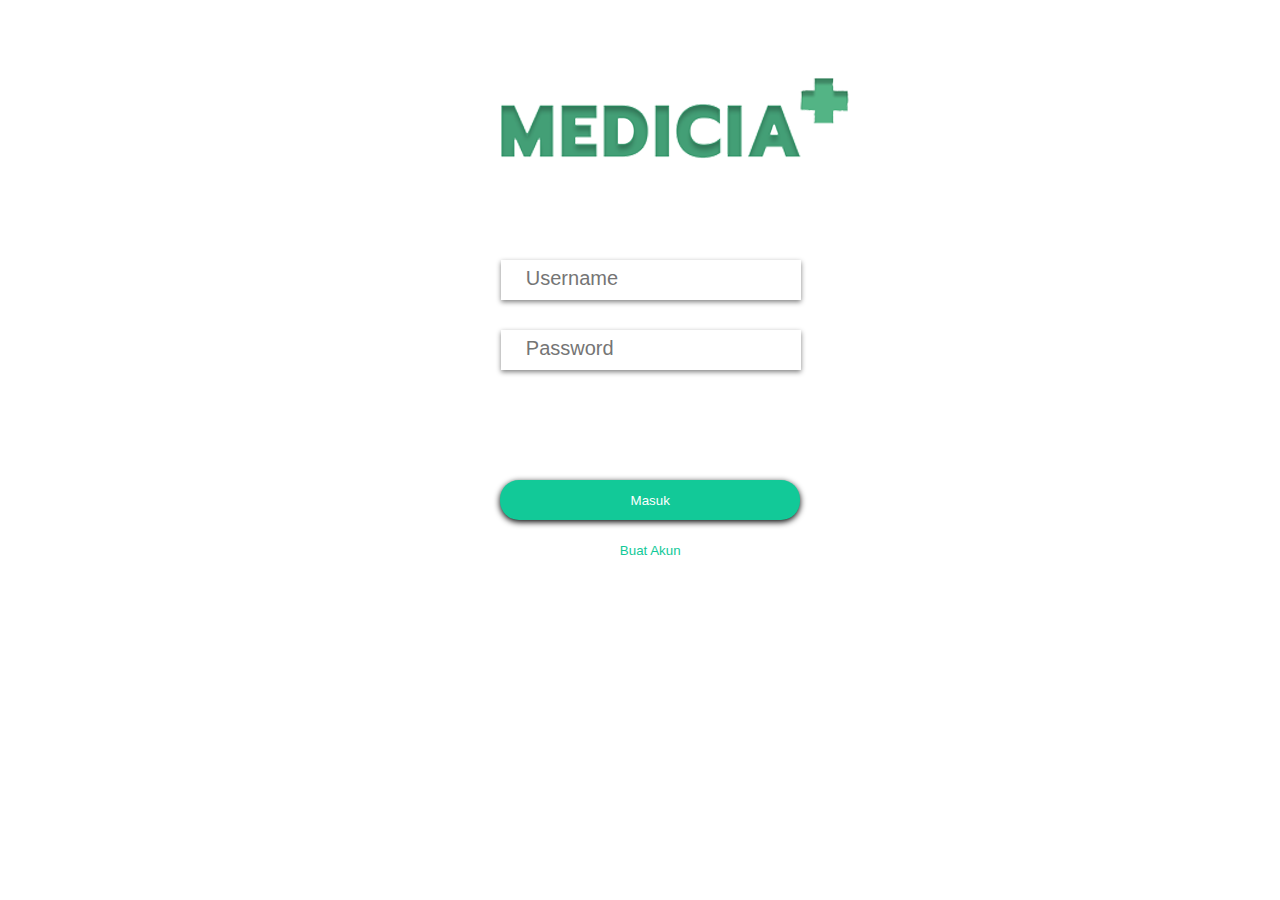
<file: MenuMasuk/index.html>
<!DOCTYPE html>
<html lang="en">
<head>
    <meta charset="UTF-8">
    <meta name="viewport" content="width=device-width, initial-scale=1.0">
    <title>Sign up</title>
    <link rel="stylesheet" href="index.css">
</head>
<body>
    <div class="container">

        <div class="logo"></div>
    
        <form id="contactId" name="contactForm" method="POST" action="#" onsubmit="return false;">
            <div>
                <input type="text" id="username" name="username" size="30" placeholder="Username" />
            </div>
            <div>
                <input type="password" id="password" name="password" size="30" placeholder="Password"/>
            </div>
            <div>
                <input type="button" id="signInButtonId" name="signInButton" value="Masuk" onclick="submit_contact_json();"/>
                <br>
                <input type="button" id="signUpButtonId" name="signUpButton" value="Buat Akun"/>
            </div>
        </form>
    
        <div id="message"></div>

    </div>
   
    <script src="signup.js"></script>
    
</body>
</html>
</file>
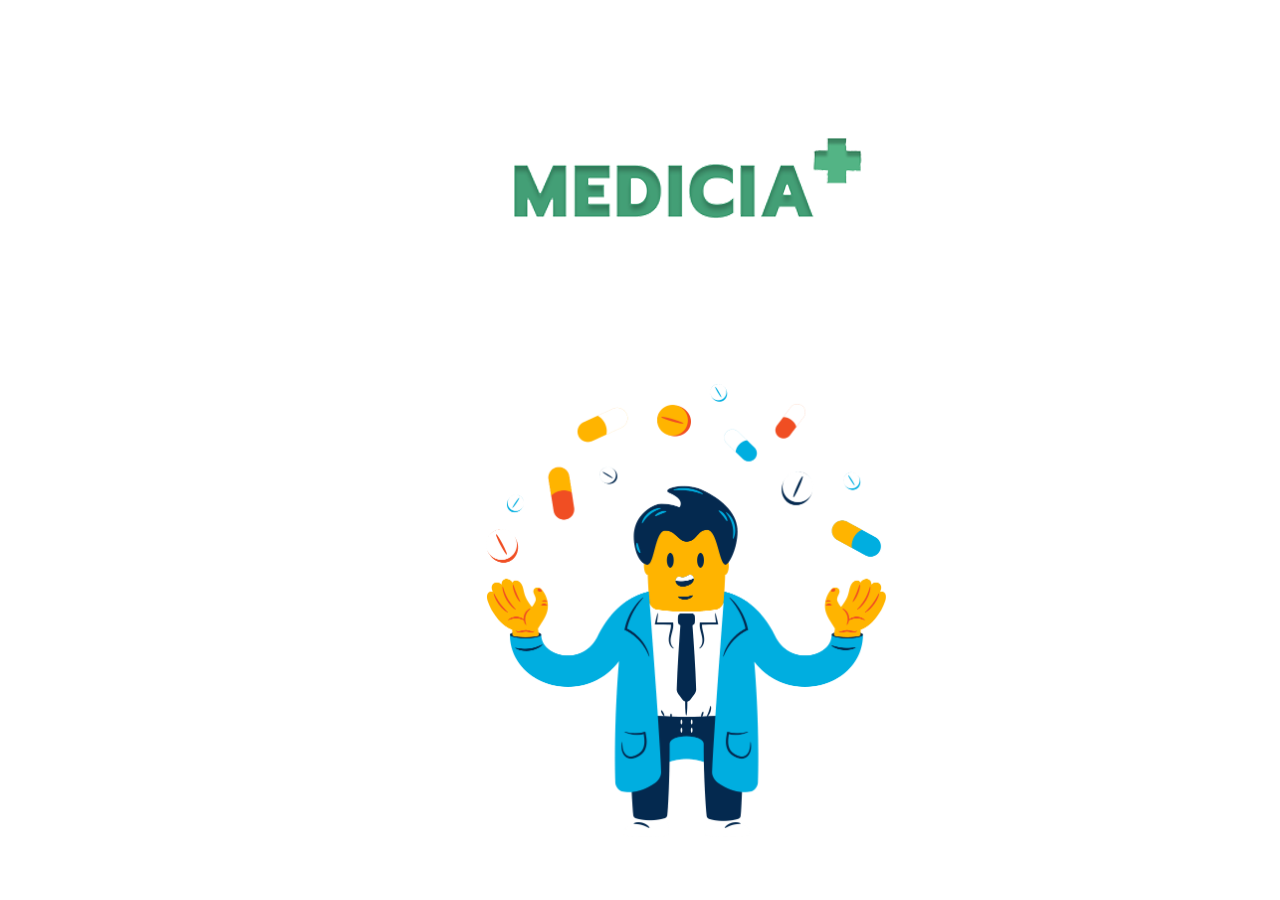
<file: MenuAwal.html>
<!DOCTYPE html>
<html lang="en">
<head>
    <meta charset="UTF-8">
    <meta name="viewport" content="width=device-width, initial-scale=1.0">
    <title>Menu Awal</title>
    <link rel="stylesheet" href="MenuAwal.css">
</head>
<body>
    <div class="container">
        <img src="Gambar/LogoMedicia.png" alt="">
        <br>
        <img src="Gambar/flame-flame-80.png" alt="">
    </div>
    <script src="MenuAwal.js"></script>
</body>
</html>
</file>
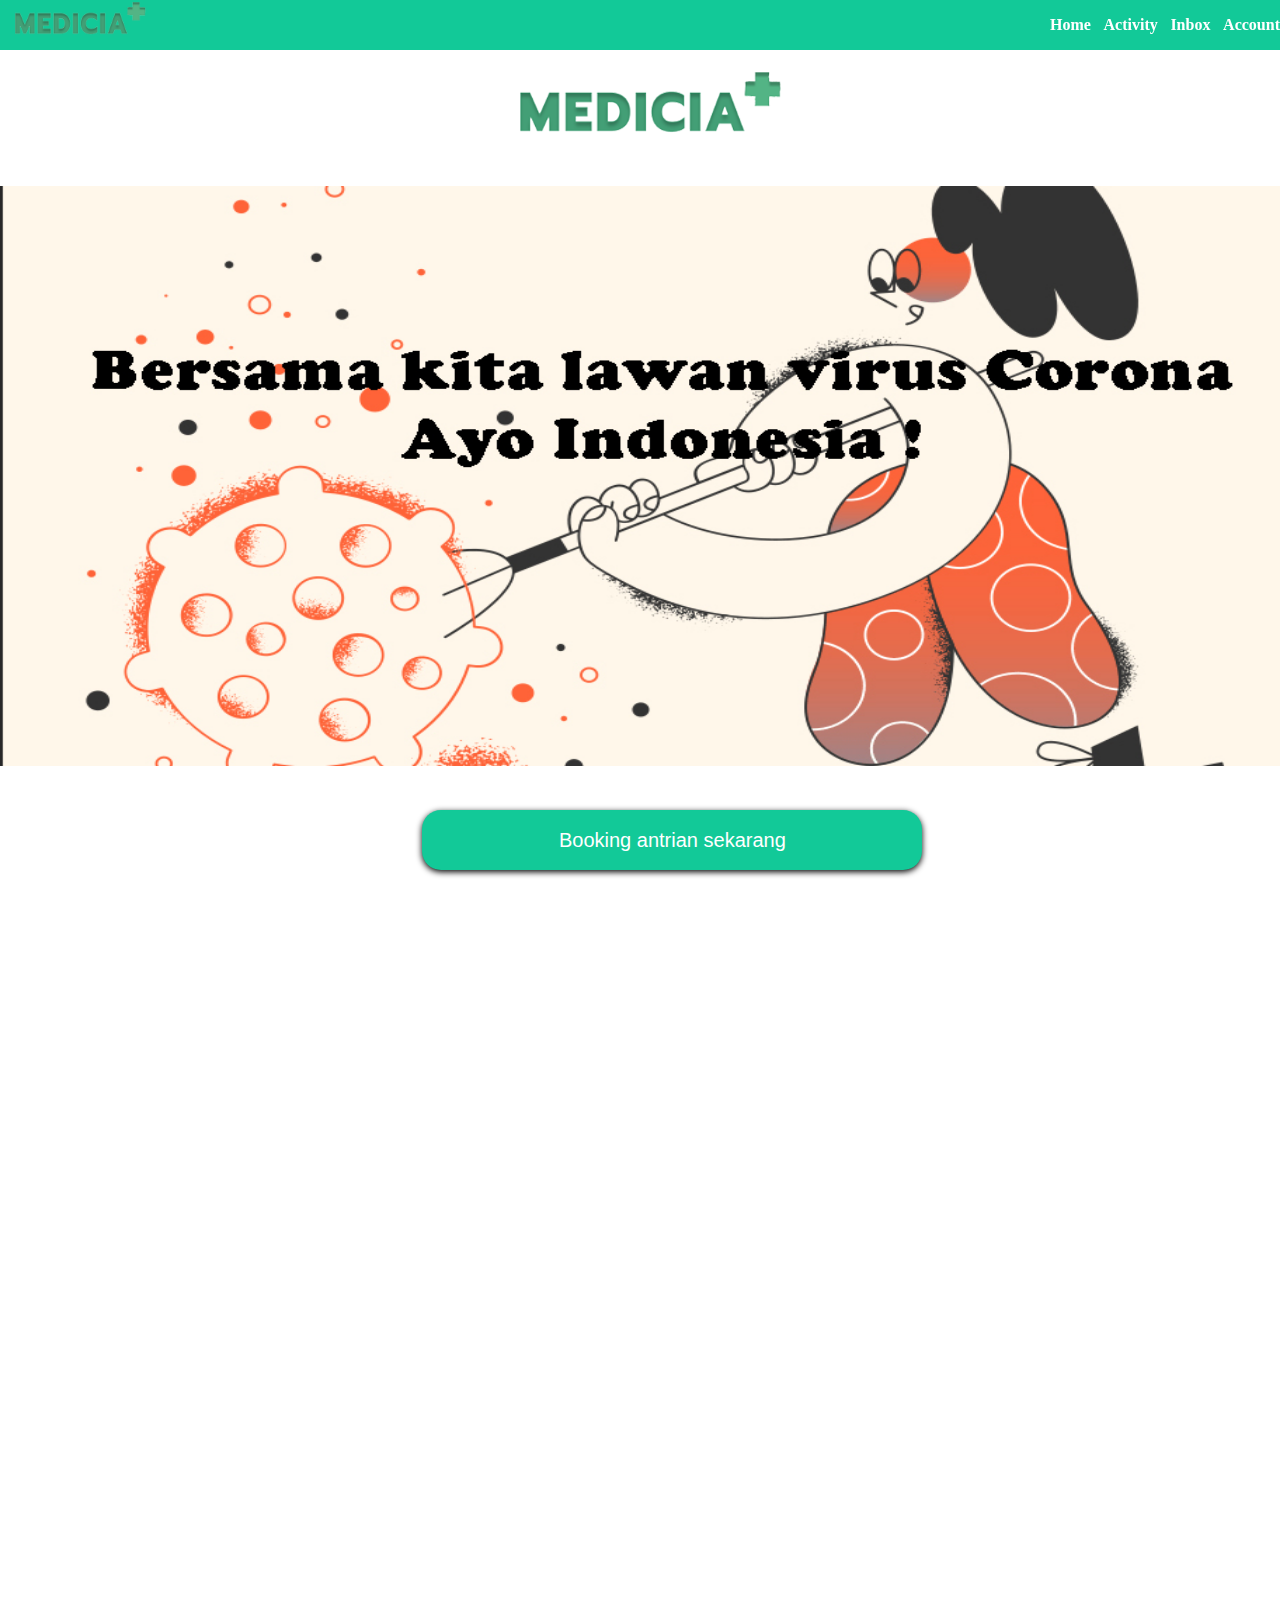
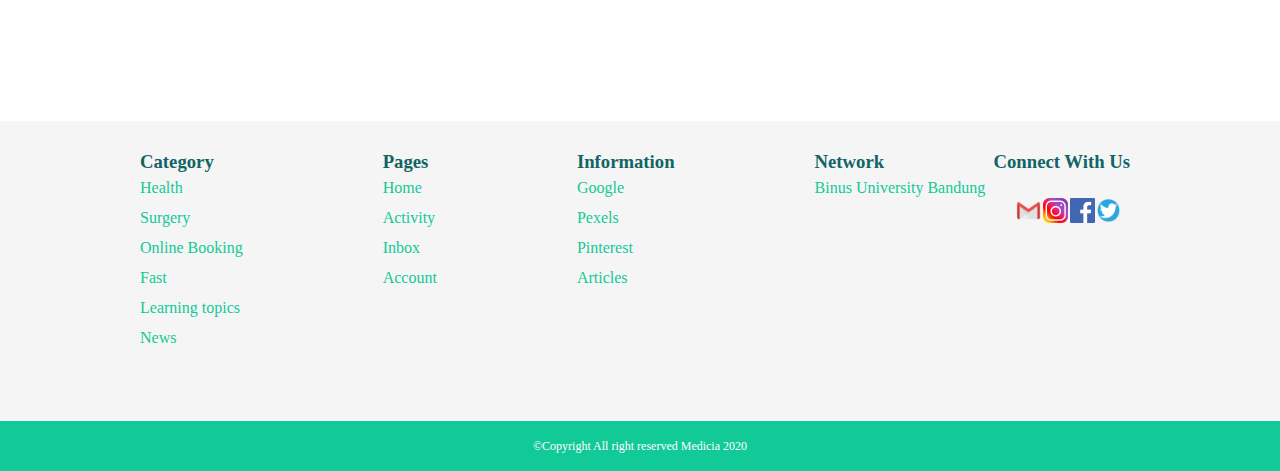
<file: HomePage/homepage.html>
<!DOCTYPE html>
<html lang="en">
<head>
    <meta charset="UTF-8">
    <meta name="viewport" content="width=device-width, initial-scale=1.0">
    <title>Home Page</title>
    <link rel="stylesheet" href="homepage.css">
    <script src="https://code.jquery.com/jquery-3.5.1.js"></script>
</head>
<body>
    <nav>
        <div class="logos">
            <img src="../Gambar/LogoMedicia.png" alt="" title="Logo Medicia">
        </div>

        <ul>
            <li><a href="#">Home</a></li>
            <li><a href="../MenuPilihUnit/menupilihunit.html">Activity</a></li>
            <li><a href="../MenuInbox/inbox.html">Inbox</a></li>
            <li><a href="../MenuAccount/account.html">Account</a></li>
        </ul>
        <div class="menu-toogle">
            <input type="checkbox">
            <span></span>
            <span></span>
            <span></span>
        </div>
    </nav>

    <div class="navi">
        <div class="menu">
            <a href="#">
                <img src="../Gambar/icons8-home-48.png" alt="" width="35px">
                <p>Home</p>
                <div class="black"></div>
            </a>
           
        </div>
        <div class="menu">
            <a href="../MenuPilihUnit/menupilihunit.html">
                <img src="../Gambar/icons8-activity-feed-60.png" alt="" width="35px">
                <p>Activity</p>
            </a>
        </div>
        <div class="menu">
            <a href="../MenuInbox/inbox.html">
                <img src="../Gambar/icons8-read-message-48.png" alt="" width="35px">
                <p>Inbox</p>
            </a>
        </div>
        <div class="menu">
            <a href="../MenuAccount/account.html">
                <img src="../Gambar/icons8-account-50.png" alt="" width="35px">
                <p>Account</p>
            </a>
        </div>
    </div>
    
    <div class="container">
        <br><br>
        <div class="logo"></div>

        <div class="jumbotron">
            <img name="slide">
        </div>

        <div class="booking">
            <input type="button" id="bookingButtonId" name="bookingButton" value="Booking antrian sekarang"/>
        </div>

        <div class="content">
            <div class="header">
                <h1>Artikel Seputar Kesehatan</h1>
                <hr>
            </div>

            <div class="gambar">
                <div class="picture">
                    <img src="../Gambar/pale-doctor.png" alt=""><br>
                    <a>Pentingnya melakukan pengecekan secara rutin...</a>
                </div>
                <div class="picture">
                    <img src="../Gambar/pablo-healthy-life.png" alt=""><br>
                    <a>Pentingnya menerapkan pola hidup sehat...</a>
                </div>
                <div class="picture">
                    <img src="../Gambar/bio-technology.png" alt=""><br>
                    <a>Apa itu Bio-Technology?</a>
                </div>
                <div class="picture">
                    <img src="../Gambar/Untitled-2.jpg" alt=""><br>
                    <a>Mari kita lawan virus Corona!</a>
                </div>
            </div>
        </div>
    </div>

    <footer>
        <div class="information">
            <a href="#jumbotron">
                <div class="goup"></div>
            </a>

            <div class="Category">
                <h3><b>Category</b></h3>
                <p><a href="#">Health</a></p>
                <p><a href="#">Surgery</a></p>
                <p><a href="#">Online Booking</a></p>
                <p><a href="#">Fast</a></p>
                <p><a href="#">Learning topics</a></p>
                <p><a href="#">News</a></p>
            </div>

            <div class="Category">
                <h3><b>Pages</b></h3>
                    <p><a href="#">Home</a></p>
                    <p><a href="../MenuPilihUnit/menupilihunit.html">Activity</a></p>
                    <p><a href="../MenuInbox/inbox.html">Inbox</a></p>
                    <p><a href="../MenuAccount/account.html">Account</a></p>
            </div>

            <div class="Category">
                <h3><b>Information</b></h3>
                    <p><a href="https://www.google.com/">Google</a></p>
                    <p><a href="https://www.pexels.com/">Pexels</a></p>
                    <p><a href="https://www.kompas.com/">Pinterest</a></p>
                    <p><a href="https://id.pinterest.com/">Articles</a></p>
            </div>

            <div class="Category">
                <h3><b>Network</b></h3>
                    <p><a href="https://binus.ac.id/bandung/">Binus University Bandung</a></p>
            </div>

            <div class="Connect">
                <h3><b>Connect With Us</b></h3>
                <table class="contacts">
                    <tr>
                        <td><img src="../Gambar/Contact/gmail.png" alt="Gmail Icon" title="Medicia@gmail.com" height="25px" class="logo1"></td>
                        <td><img src="../Gambar/Contact/Instagram.png" alt="Instagram Icon" title="@Medicia" height="25px" class="logo1"></td>
                        <td><img src="../Gambar/Contact/facebook.png" alt="Facebook Logo" title="Medicia" height="25px" class="logo1"></td>
                        <td><img src="../Gambar/Contact/Twitter.jpg" alt="Twitter Logo" title="Medicia" height="25px" class="logo1"></td>
                    </tr>
                </table>
            </div>
        </div>
        <div class="footer">
            <p>&copy;Copyright All right reserved Medicia 2020</p>
        </div>
    </footer>

    <script src="homepage.js"></script>
</body>
</html>
</file>
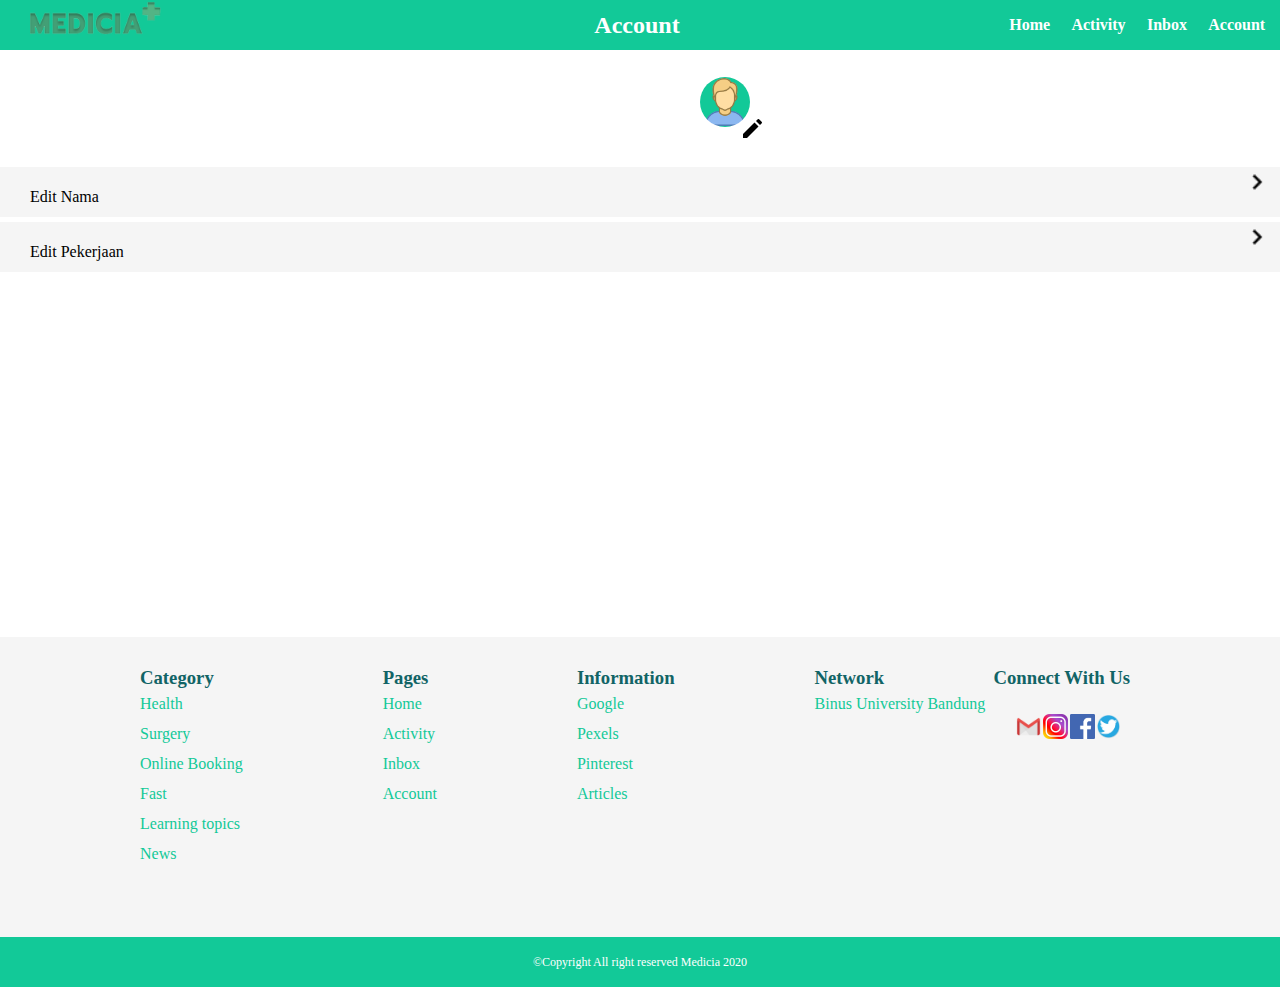
<file: MenuAccount/account.html>
<!DOCTYPE html>
<html lang="en">
<head>
    <meta charset="UTF-8">
    <meta name="viewport" content="width=device-width, initial-scale=1.0">
    <title>Activity</title>
    <link rel="stylesheet" href="account.css">
    <script src="https://code.jquery.com/jquery-3.5.1.js"></script>
</head>
<body>

    <nav>
        <div class="logos">
            <img src="../Gambar/LogoMedicia.png" alt="" title="Logo Medicia">
        </div>
        <div class="menu">
            <h2>Account</h2>
        </div>
        <ul>
            <li><a href="../HomePage/homepage.html">Home</a></li>
            <li><a href="../MenuPilihUnit/menupilihunit.html">Activity</a></li>
            <li><a href="../MenuInbox/inbox.html">Inbox</a></li>
            <li><a href="../MenuAccount/account.html">Account</a></li>
        </ul>
    </nav>

    <div class="navi">
        <div class="menu">
            <a href="../HomePage/homepage.html">
                <img src="../Gambar/icons8-home-48.png" alt="" width="35px">
                <p>Home</p>
            </a>
           
        </div>
        <div class="menu">
            <a href="../MenuPilihUnit/menupilihunit.html">
                <img src="../Gambar/icons8-activity-feed-60.png" alt="" width="35px">
                <p>Activity</p>
            </a>
        </div>
        <div class="menu">
            <a href="../MenuInbox/inbox.html">
                <img src="../Gambar/icons8-read-message-48.png" alt="" width="35px">
                <p>Account</p>
            </a>
        </div>
        <div class="menu">
            <a href="../MenuAccount/account.html">
                <img src="../Gambar/icons8-account-50.png" alt="" width="35px">
                <p>Account</p>
                <div class="black"></div>
            </a>
        </div>
    </div>

    <div class="container">

            <div class="unit">
                <h2>Inbox</h2>
            </div>

            <div class="akun"></div>

            <div class="pensil">
                <img src="../Gambar/icons8-edit-24.png" alt="">
            </div>

            <div class="edit">
                <div class="edits">
                    <p>Edit Nama</p>
                    <img src="../Gambar/icons8-forward-24.png" alt="">
                </div>
                <div class="edits">
                    <p>Edit Pekerjaan</p>
                    <img src="../Gambar/icons8-forward-24.png" alt="">
                </div>
                <div class="edits">
                    <p>Edit Umur</p>
                    <img src="../Gambar/icons8-forward-24.png" alt="">
                </div>
                <div class="edits">
                    <p>Edit Tempat Tinggal</p>
                    <img src="../Gambar/icons8-forward-24.png" alt="">
                </div>
                <div class="edits">
                    <p>Ubah Username</p>
                    <img src="../Gambar/icons8-forward-24.png" alt="">
                </div>
                <div class="edits">
                    <p>Notifikasi</p>
                    <img src="../Gambar/icons8-forward-24.png" alt="">
                </div>
                <div class="edits">
                    <p>Settings</p>
                    <img src="../Gambar/icons8-forward-24.png" alt="">
                </div>
            </div>
    </div>

    <footer>
        <div class="information">
            <a href="#jumbotron">
                <div class="goup"></div>
            </a>

            <div class="Category">
                <h3><b>Category</b></h3>
                <p><a href="#">Health</a></p>
                <p><a href="#">Surgery</a></p>
                <p><a href="#">Online Booking</a></p>
                <p><a href="#">Fast</a></p>
                <p><a href="#">Learning topics</a></p>
                <p><a href="#">News</a></p>
            </div>

            <div class="Category">
                <h3><b>Pages</b></h3>
                    <p><a href="../HomePage/homepage.html">Home</a></p>
                    <p><a href="../MenuPilihUnit/menupilihunit.html">Activity</a></p>
                    <p><a href="../MenuInbox/inbox.html">Inbox</a></p>
                    <p><a href="../MenuAccount/account.html">Account</a></p>
            </div>

            <div class="Category">
                <h3><b>Information</b></h3>
                    <p><a href="https://www.google.com/">Google</a></p>
                    <p><a href="https://www.pexels.com/">Pexels</a></p>
                    <p><a href="https://www.kompas.com/">Pinterest</a></p>
                    <p><a href="https://id.pinterest.com/">Articles</a></p>
            </div>

            <div class="Category">
                <h3><b>Network</b></h3>
                    <p><a href="https://binus.ac.id/bandung/">Binus University Bandung</a></p>
            </div>

            <div class="Connect">
                <h3><b>Connect With Us</b></h3>
                <table class="contacts">
                    <tr>
                        <td><img src="../Gambar/Contact/gmail.png" alt="Gmail Icon" title="Medicia@gmail.com" height="25px" class="logo1"></td>
                        <td><img src="../Gambar/Contact/Instagram.png" alt="Instagram Icon" title="@Medicia" height="25px" class="logo1"></td>
                        <td><img src="../Gambar/Contact/facebook.png" alt="Facebook Logo" title="Medicia" height="25px" class="logo1"></td>
                        <td><img src="../Gambar/Contact/Twitter.jpg" alt="Twitter Logo" title="Medicia" height="25px" class="logo1"></td>
                    </tr>
                </table>
            </div>
        </div>
        <div class="footer">
            <p>&copy;Copyright All right reserved Medicia 2020</p>
        </div>
    </footer>

    <script src="account.js"></script>
</body>
</html>
</file>
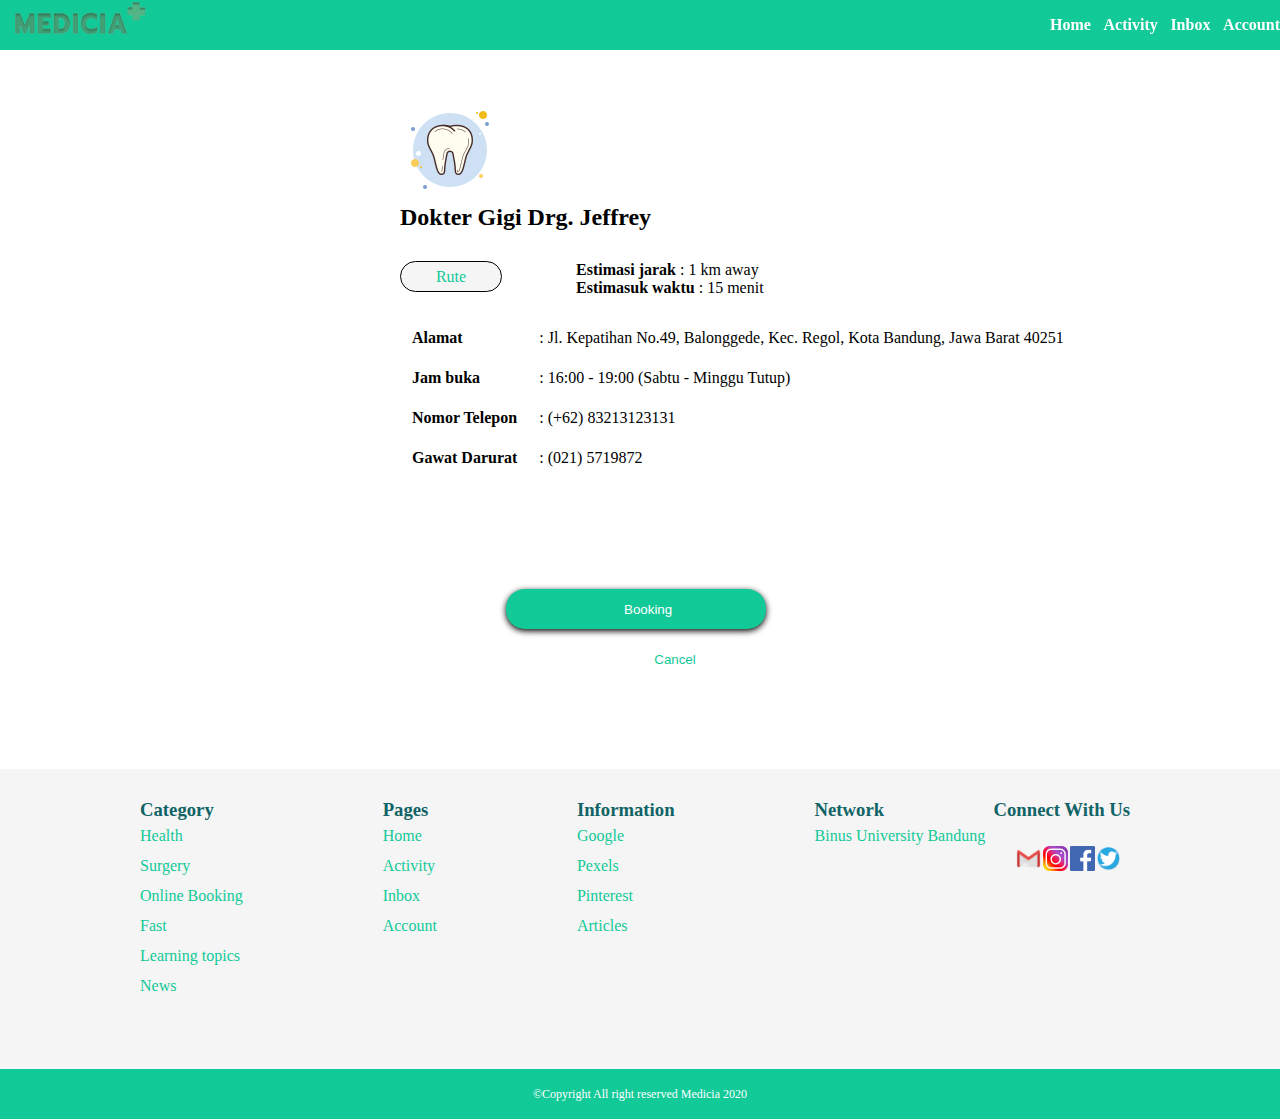
<file: MenuBooking/booking.html>
<!DOCTYPE html>
<html lang="en">
<head>
    <meta charset="UTF-8">
    <meta name="viewport" content="width=device-width, initial-scale=1.0">
    <title>Activity</title>
    <link rel="stylesheet" href="booking.css">
    <script src="https://code.jquery.com/jquery-3.5.1.js"></script>
</head>
<body>

    <nav>
        <div class="logos">
            <img src="../Gambar/LogoMedicia.png" alt="" title="Logo Medicia">
        </div>

        <ul>
            <li><a href="../HomePage/homepage.html">Home</a></li>
            <li><a href="../MenuPilihUnit/menupilihunit.html">Activity</a></li>
            <li><a href="../MenuInbox/inbox.html">Inbox</a></li>
            <li><a href="../MenuAccount/account.html">Account</a></li>
        </ul>
    </nav>

    <div class="navi">
        <div class="menu">
            <a href="../HomePage/homepage.html">
                <img src="../Gambar/icons8-home-48.png" alt="" width="35px">
                <p>Home</p>
            </a>
           
        </div>
        <div class="menu">
            <a href="../MenuPilihUnit/menupilihunit.html">
                <img src="../Gambar/icons8-activity-feed-60.png" alt="" width="35px">
                <p>Activity</p>
                <div class="black"></div>
            </a>
        </div>
        <div class="menu">
            <a href="../MenuInbox/inbox.html">
                <img src="../Gambar/icons8-read-message-48.png" alt="" width="35px">
                <p>Inbox</p>
            </a>
        </div>
        <div class="menu">
            <a href="../MenuAccount/account.html">
                <img src="../Gambar/icons8-account-50.png" alt="" width="35px">
                <p>Account</p>
            </a>
        </div>
    </div>

    <div class="container">

            <div class="unit"></div>

            <div class="header">
                <a href="../MenuBooking/booking.html">
                    <img src="../Gambar/icons8-tooth-100.png" alt="">
                    <h2>Dokter Gigi Drg. Jeffrey</h2>
                </a>
            </div>

            <div class="info">
                <div class="rute" id="rute">
                    <p>Rute</p>
                </div>
                <div class="estimasi">
                    <p><b>Estimasi jarak</b> : 1 km away</p>
                    <p><b>Estimasuk waktu</b> : 15 menit</p>
                </div>
            </div>
            
            <table>
                <tr>
                    <td><p><b>Alamat</b></p></td> 
                    <td><p>:  Jl. Kepatihan No.49, Balonggede, Kec. Regol, Kota Bandung, Jawa Barat 40251</p></td>
                </tr>
                <tr>
                    <td><p><b>Jam buka</b></p></td>
                    <td><p>:  16:00 - 19:00 (Sabtu - Minggu Tutup)</p></td>
                </tr>
                <tr> 
                    <td><p><b>Nomor Telepon</b></p></td>
                    <td><p>: (+62) 83213123131</p></td>
                </tr>
                <tr>
                    <td><p><b>Gawat Darurat</b></p></td>
                    <td><p>: (021) 5719872  </p></td>
                </tr>
            </table> 

            <div class="form">
                <input type="button" id="bookingButtonId" name="bookingButton" value="Booking"/>
                <br>
                <input type="button" id="cancelButtonId" name="cancelButton" value="Cancel"/>
            </div>
    </div>

    <footer>
        <div class="information">
            <a href="#jumbotron">
                <div class="goup"></div>
            </a>

            <div class="Category">
                <h3><b>Category</b></h3>
                <p><a href="#">Health</a></p>
                <p><a href="#">Surgery</a></p>
                <p><a href="#">Online Booking</a></p>
                <p><a href="#">Fast</a></p>
                <p><a href="#">Learning topics</a></p>
                <p><a href="#">News</a></p>
            </div>

            <div class="Category">
                <h3><b>Pages</b></h3>
                    <p><a href="../HomePage/homepage.html">Home</a></p>
                    <p><a href="../MenuPilihUnit/menupilihunit.html">Activity</a></p>
                    <p><a href="../MenuInbox/inbox.html">Inbox</a></p>
                    <p><a href="../MenuAccount/account.html">Account</a></p>
            </div>

            <div class="Category">
                <h3><b>Information</b></h3>
                    <p><a href="https://www.google.com/">Google</a></p>
                    <p><a href="https://www.pexels.com/">Pexels</a></p>
                    <p><a href="https://www.kompas.com/">Pinterest</a></p>
                    <p><a href="https://id.pinterest.com/">Articles</a></p>
            </div>

            <div class="Category">
                <h3><b>Network</b></h3>
                    <p><a href="https://binus.ac.id/bandung/">Binus University Bandung</a></p>
            </div>

            <div class="Connect">
                <h3><b>Connect With Us</b></h3>
                <table class="contacts">
                    <tr>
                        <td><img src="../Gambar/Contact/gmail.png" alt="Gmail Icon" title="Medicia@gmail.com" height="25px" class="logo1"></td>
                        <td><img src="../Gambar/Contact/Instagram.png" alt="Instagram Icon" title="@Medicia" height="25px" class="logo1"></td>
                        <td><img src="../Gambar/Contact/facebook.png" alt="Facebook Logo" title="Medicia" height="25px" class="logo1"></td>
                        <td><img src="../Gambar/Contact/Twitter.jpg" alt="Twitter Logo" title="Medicia" height="25px" class="logo1"></td>
                    </tr>
                </table>
            </div>
        </div>
        <div class="footer">
            <p>&copy;Copyright All right reserved Medicia 2020</p>
        </div>
    </footer>

    <script src="booking.js"></script>
</body>
</html>
</file>
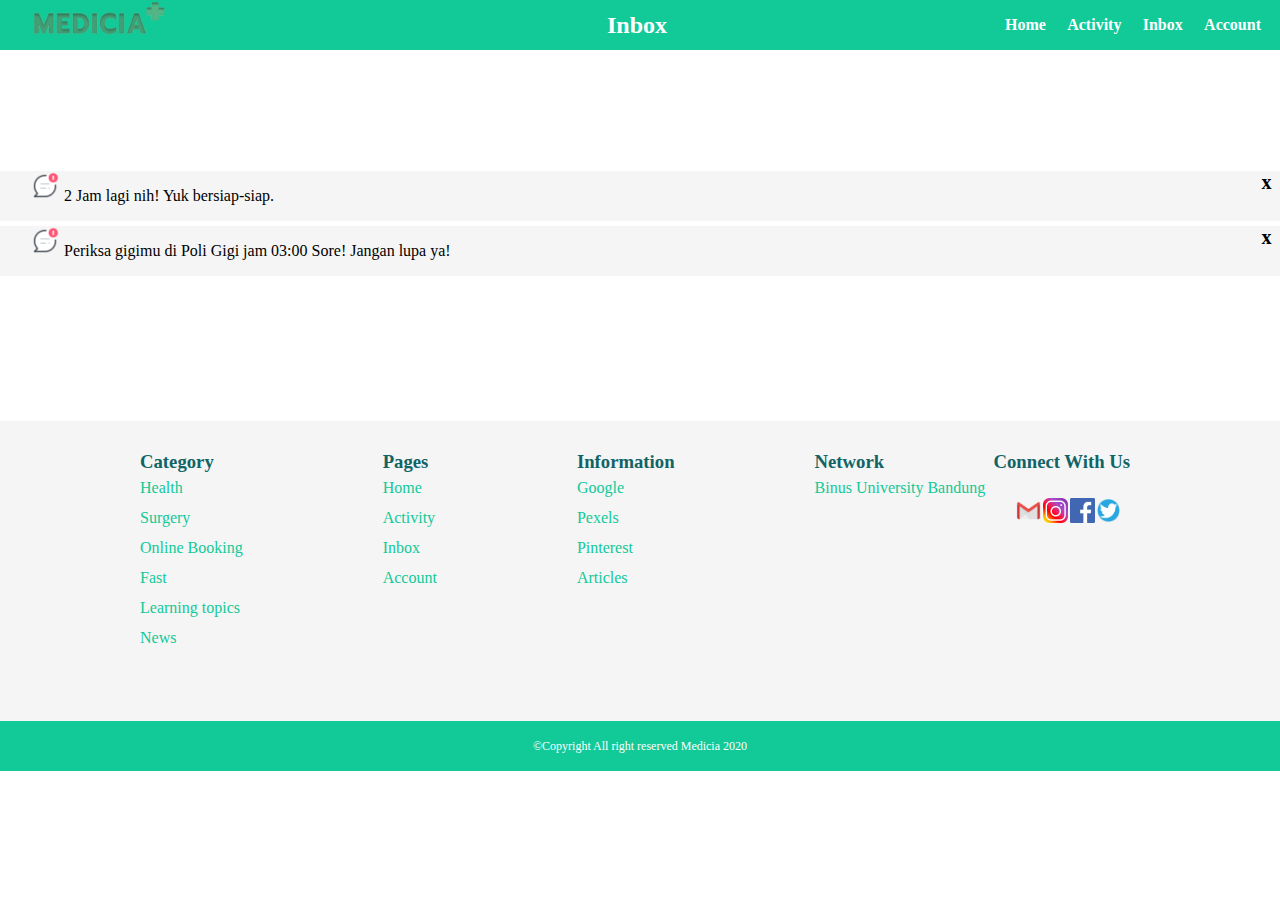
<file: MenuInbox/inbox.html>
<!DOCTYPE html>
<html lang="en">
<head>
    <meta charset="UTF-8">
    <meta name="viewport" content="width=device-width, initial-scale=1.0">
    <title>Activity</title>
    <link rel="stylesheet" href="inbox.css">
    <script src="https://code.jquery.com/jquery-3.5.1.js"></script>
</head>
<body>

    <nav>
        <div class="logos">
            <img src="../Gambar/LogoMedicia.png" alt="" title="Logo Medicia">
        </div>
        <div class="menu">
            <h2>Inbox</h2>
        </div>
        <ul>
            <li><a href="../HomePage/homepage.html">Home</a></li>
            <li><a href="../MenuPilihUnit/menupilihunit.html">Activity</a></li>
            <li><a href="../MenuInbox/inbox.html">Inbox</a></li>
            <li><a href="../MenuAccount/account.html">Account</a></li>
        </ul>
    </nav>

    <div class="navi">
        <div class="menu">
            <a href="../HomePage/homepage.html">
                <img src="../Gambar/icons8-home-48.png" alt="" width="35px">
                <p>Home</p>
            </a>
           
        </div>
        <div class="menu">
            <a href="../MenuPilihUnit/menupilihunit.html">
                <img src="../Gambar/icons8-activity-feed-60.png" alt="" width="35px">
                <p>Activity</p>
            </a>
        </div>
        <div class="menu">
            <a href="../MenuInbox/inbox.html">
                <img src="../Gambar/icons8-read-message-48.png" alt="" width="35px">
                <p>Inbox</p>
                <div class="black"></div>
            </a>
        </div>
        <div class="menu">
            <a href="../MenuAccount/account.html">
                <img src="../Gambar/icons8-account-50.png" alt="" width="35px">
                <p>Account</p>
            </a>
        </div>
    </div>

    <div class="container">

            <div class="unit">
                <h2>Inbox</h2>
            </div>

            <div class="hapus">
                <img src="../Gambar/icons8-delete-bin-90.png" alt="" title="Hapus semua pesan" id="dAll">
            </div>

            <div class="pesan">
                <div class="pesans">
                    <img src="../Gambar/icons8-topic-push-notification-64.png" alt="">
                    <p>2 Jam lagi nih! Yuk bersiap-siap.</p>
                    <span class="delete" title="Hapus pesan">x</span>
                </div>
                <div class="pesans">
                    <img src="../Gambar/icons8-topic-push-notification-64.png" alt="">
                    <p>Periksa gigimu di Poli Gigi jam 03:00 Sore! Jangan lupa ya!</p>
                    <span class="delete" title="Hapus pesan">x</span>
                </div>
                <div class="pesans">
                    <img src="../Gambar/icons8-topic-push-notification-64.png" alt="">
                    <p>Hallo Asep! nomor pasien yang sedang diperiksa saat ini nomor 01! </p>
                    <span class="delete" title="Hapus pesan">x</span>
                </div>
            </div>
    </div>

    <footer>
        <div class="information">
            <a href="#jumbotron">
                <div class="goup"></div>
            </a>

            <div class="Category">
                <h3><b>Category</b></h3>
                <p><a href="#">Health</a></p>
                <p><a href="#">Surgery</a></p>
                <p><a href="#">Online Booking</a></p>
                <p><a href="#">Fast</a></p>
                <p><a href="#">Learning topics</a></p>
                <p><a href="#">News</a></p>
            </div>

            <div class="Category">
                <h3><b>Pages</b></h3>
                    <p><a href="../HomePage/homepage.html">Home</a></p>
                    <p><a href="../MenuPilihUnit/menupilihunit.html">Activity</a></p>
                    <p><a href="../MenuInbox/inbox.html">Inbox</a></p>
                    <p><a href="../MenuAccount/account.html">Account</a></p>
            </div>

            <div class="Category">
                <h3><b>Information</b></h3>
                    <p><a href="https://www.google.com/">Google</a></p>
                    <p><a href="https://www.pexels.com/">Pexels</a></p>
                    <p><a href="https://www.kompas.com/">Pinterest</a></p>
                    <p><a href="https://id.pinterest.com/">Articles</a></p>
            </div>

            <div class="Category">
                <h3><b>Network</b></h3>
                    <p><a href="https://binus.ac.id/bandung/">Binus University Bandung</a></p>
            </div>

            <div class="Connect">
                <h3><b>Connect With Us</b></h3>
                <table class="contacts">
                    <tr>
                        <td><img src="../Gambar/Contact/gmail.png" alt="Gmail Icon" title="Medicia@gmail.com" height="25px" class="logo1"></td>
                        <td><img src="../Gambar/Contact/Instagram.png" alt="Instagram Icon" title="@Medicia" height="25px" class="logo1"></td>
                        <td><img src="../Gambar/Contact/facebook.png" alt="Facebook Logo" title="Medicia" height="25px" class="logo1"></td>
                        <td><img src="../Gambar/Contact/Twitter.jpg" alt="Twitter Logo" title="Medicia" height="25px" class="logo1"></td>
                    </tr>
                </table>
            </div>
        </div>
        <div class="footer">
            <p>&copy;Copyright All right reserved Medicia 2020</p>
        </div>
    </footer>

    <script src="inbox.js"></script>
</body>
</html>
</file>
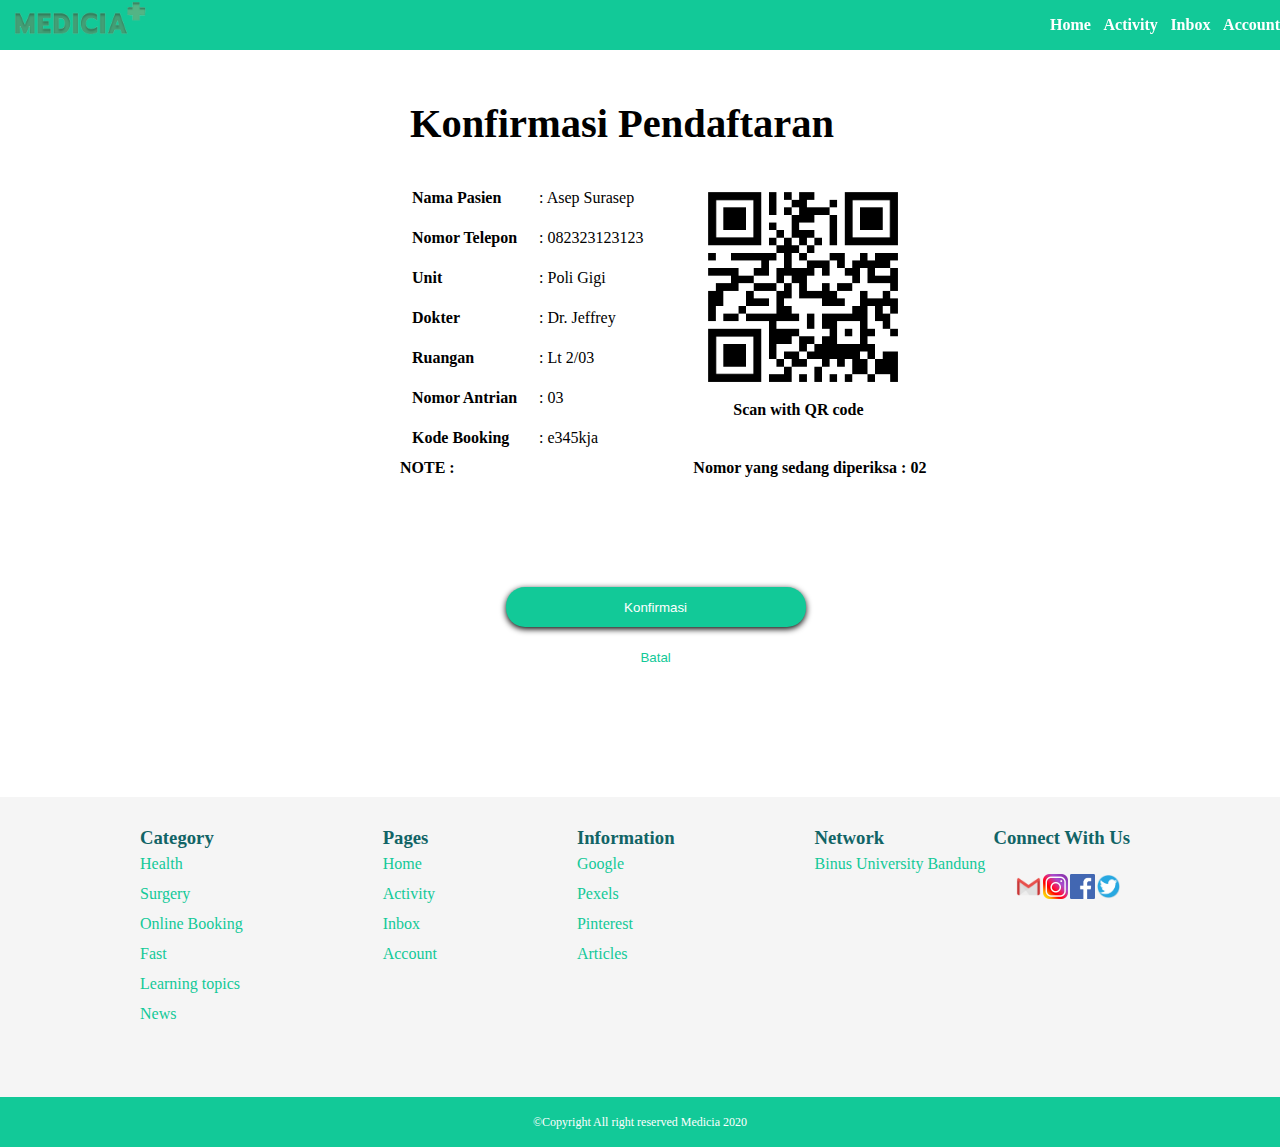
<file: MenuKonfirmasi/konfirmasi.html>
<!DOCTYPE html>
<html lang="en">
<head>
    <meta charset="UTF-8">
    <meta name="viewport" content="width=device-width, initial-scale=1.0">
    <title>Activity</title>
    <link rel="stylesheet" href="konfirmasi.css">
    <script src="https://code.jquery.com/jquery-3.5.1.js"></script>
</head>
<body>

    <nav>
        <div class="logos">
            <img src="../Gambar/LogoMedicia.png" alt="" title="Logo Medicia">
        </div>

        <ul>
            <li><a href="../HomePage/homepage.html">Home</a></li>
            <li><a href="../MenuPilihUnit/menupilihunit.html">Activity</a></li>
            <li><a href="../MenuInbox/inbox.html">Inbox</a></li>
            <li><a href="../MenuAccount/account.html">Account</a></li>
        </ul>
    </nav>

    <div class="navi">
        <div class="menu">
            <a href="../HomePage/homepage.html">
                <img src="../Gambar/icons8-home-48.png" alt="" width="35px">
                <p>Home</p>
            </a>
           
        </div>
        <div class="menu">
            <a href="../MenuPilihUnit/menupilihunit.html">
                <img src="../Gambar/icons8-activity-feed-60.png" alt="" width="35px">
                <p>Activity</p>
                <div class="black"></div>
            </a>
        </div>
        <div class="menu">
            <a href="../MenuInbox/inbox.html">
                <img src="../Gambar/icons8-read-message-48.png" alt="" width="35px">
                <p>Inbox</p>
            </a>
        </div>
        <div class="menu">
            <a href="../MenuAccount/account.html">
                <img src="../Gambar/icons8-account-50.png" alt="" width="35px">
                <p>Account</p>
            </a>
        </div>
    </div>

    <div class="container">

            <div class="unit"></div>

            <div class="header"> 
                <h2>Konfirmasi Pendaftaran</h2>
            </div>
            
            <div class="content">
                <div class="info">
                    <table>
                        <tr>
                            <td><p><b>Nama Pasien</b></p></td> 
                            <td><p>:  Asep Surasep</p></td>
                        </tr>
                        <tr>
                            <td><p><b>Nomor Telepon</b></p></td>
                            <td><p>:  082323123123</p></td>
                        </tr>
                        <tr> 
                            <td><p><b>Unit</b></p></td>
                            <td><p>: Poli Gigi</p></td>
                        </tr>
                        <tr>
                            <td><p><b>Dokter</b></p></td>
                            <td><p>: Dr. Jeffrey</p></td>
                        </tr>
                        <tr>
                            <td><p><b>Ruangan</b></p></td>
                            <td><p>: Lt 2/03</p></td>
                        </tr>
                        <tr>
                            <td><p><b>Nomor Antrian</b></p></td>
                            <td><p>: 03</p></td>
                        </tr>
                        <tr>
                            <td><p><b>Kode Booking</b></p></td>
                            <td><p>: e345kja</p></td>
                        </tr>
                    </table> 
                </div>

                <div class="qr"></div>

                <p><b>NOTE : </b></p>
                <p><b>Nomor yang sedang diperiksa : 02</b></p>

            </div>

            <div class="form">
                <input type="button" id="confirmButtonId" name="confirmButton" value="Konfirmasi"/>
                <br>
                <input type="button" id="cancelButtonId" name="cancelButton" value="Batal"/>
            </div>
    </div>

    <footer>
        <div class="information">
            <a href="#jumbotron">
                <div class="goup"></div>
            </a>

            <div class="Category">
                <h3><b>Category</b></h3>
                <p><a href="#">Health</a></p>
                <p><a href="#">Surgery</a></p>
                <p><a href="#">Online Booking</a></p>
                <p><a href="#">Fast</a></p>
                <p><a href="#">Learning topics</a></p>
                <p><a href="#">News</a></p>
            </div>

            <div class="Category">
                <h3><b>Pages</b></h3>
                    <p><a href="../HomePage/homepage.html">Home</a></p>
                    <p><a href="../MenuPilihUnit/menupilihunit.html">Activity</a></p>
                    <p><a href="../MenuInbox/inbox.html">Inbox</a></p>
                    <p><a href="../MenuAccount/account.html">Account</a></p>
            </div>

            <div class="Category">
                <h3><b>Information</b></h3>
                    <p><a href="https://www.google.com/">Google</a></p>
                    <p><a href="https://www.pexels.com/">Pexels</a></p>
                    <p><a href="https://www.kompas.com/">Pinterest</a></p>
                    <p><a href="https://id.pinterest.com/">Articles</a></p>
            </div>

            <div class="Category">
                <h3><b>Network</b></h3>
                    <p><a href="https://binus.ac.id/bandung/">Binus University Bandung</a></p>
            </div>

            <div class="Connect">
                <h3><b>Connect With Us</b></h3>
                <table class="contacts">
                    <tr>
                        <td><img src="../Gambar/Contact/gmail.png" alt="Gmail Icon" title="Medicia@gmail.com" height="25px" class="logo1"></td>
                        <td><img src="../Gambar/Contact/Instagram.png" alt="Instagram Icon" title="@Medicia" height="25px" class="logo1"></td>
                        <td><img src="../Gambar/Contact/facebook.png" alt="Facebook Logo" title="Medicia" height="25px" class="logo1"></td>
                        <td><img src="../Gambar/Contact/Twitter.jpg" alt="Twitter Logo" title="Medicia" height="25px" class="logo1"></td>
                    </tr>
                </table>
            </div>
        </div>
        <div class="footer">
            <p>&copy;Copyright All right reserved Medicia 2020</p>
        </div>
    </footer>

    <script src="konfirmasi.js"></script>
</body>
</html>
</file>
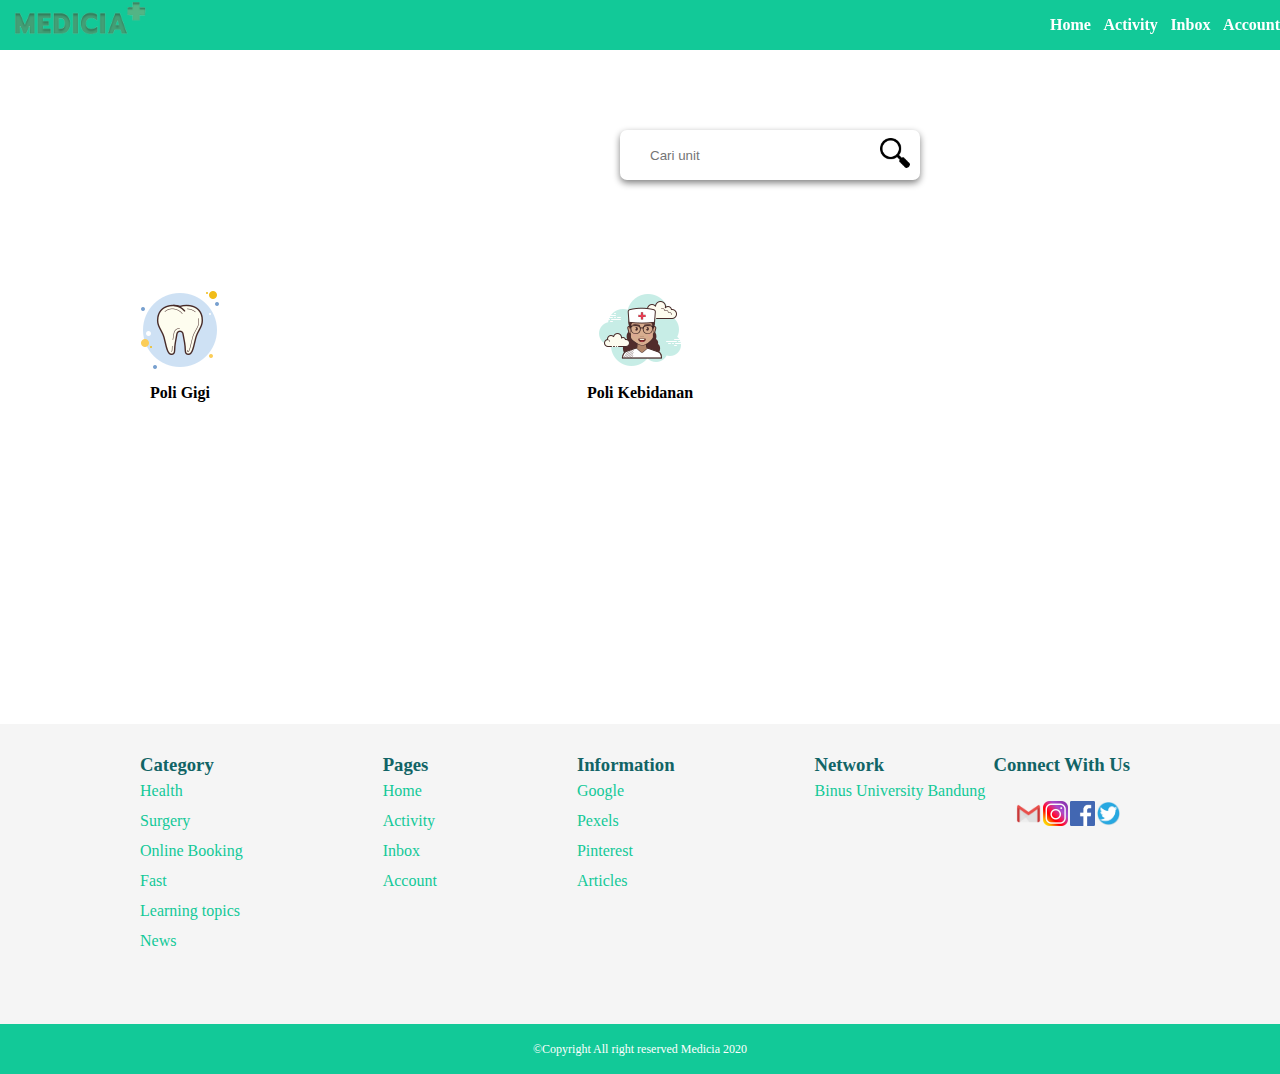
<file: MenuPilihUnit/menupilihunit.html>
<!DOCTYPE html>
<html lang="en">
<head>
    <meta charset="UTF-8">
    <meta name="viewport" content="width=device-width, initial-scale=1.0">
    <title>Activity</title>
    <link rel="stylesheet" href="menupilihunit.css">
    <script src="https://code.jquery.com/jquery-3.5.1.js"></script>
</head>
<body>

    <nav>
        <div class="logos">
            <img src="../Gambar/LogoMedicia.png" alt="" title="Logo Medicia">
        </div>

        <ul>
            <li><a href="../HomePage/homepage.html">Home</a></li>
            <li><a href="../MenuPilihUnit/menupilihunit.html">Activity</a></li>
            <li><a href="../MenuInbox/inbox.html">Inbox</a></li>
            <li><a href="../MenuAccount/account.html">Account</a></li>
        </ul>
    </nav>

    <div class="navi">
        <div class="menu">
            <a href="../HomePage/homepage.html">
                <img src="../Gambar/icons8-home-48.png" alt="" width="35px">
                <p>Home</p>
            </a>
           
        </div>
        <div class="menu">
            <a href="../MenuPilihUnit/menupilihunit.html">
                <img src="../Gambar/icons8-activity-feed-60.png" alt="" width="35px">
                <p>Activity</p>
                <div class="black"></div>
            </a>
        </div>
        <div class="menu">
            <a href="../MenuInbox/inbox.html">
                <img src="../Gambar/icons8-read-message-48.png" alt="" width="35px">
                <p>Inbox</p>
            </a>
        </div>
        <div class="menu">
            <a href="../MenuAccount/account.html">
                <img src="../Gambar/icons8-account-50.png" alt="" width="35px">
                <p>Account</p>
            </a>
        </div>
    </div>

    <div class="container">

        <div class="mencari">
            <input type="text" name="" id="" placeholder="Cari unit">
            <img src="../Gambar/icons8-search-96.png" alt="" onclick="">
        </div>

        <div class="content">
            <div class="unit">
                <a href="../MenuUnitTerdekat/menuterdekat.html">
                    <img src="../Gambar/icons8-tooth-100.png" alt=""><br>
                    <p>Poli Gigi</p>
                </a>
            </div>
            <div class="unit">
                <a href="#">
                    <img src="../Gambar/icons8-nurse-100.png" alt=""><br>
                    <p>Poli Kebidanan</p>
                </a>
            </div>
            <div class="unit">
                <a href="#">
                    <img src="../Gambar/icons8-hospital-100.png" alt=""><br>
                    <p>Poli Umum</p>
                </a>
            </div>
            <div class="unit">
                <a href="#">
                    <img src="../Gambar/icons8-laptop-chemical-test-tube-100.png" alt=""><br>
                    <p>Laboratorium</p>
                </a>
            </div>
            <div class="unit">
                <a href="#">
                    <img src="../Gambar/icons8-dog-bone-64.png" alt=""><br>
                    <p>Poli Fisiologi</p>
                </a>
            </div>
            <div class="unit">
                <a href="#">
                    <img src="../Gambar/icons8-more-80.png" alt=""><br>
                    <p>Lihat unit lainnya</p>
                </a>
            </div>
        </div>
    </div>

    <footer>
        <div class="information">
            <a href="#jumbotron">
                <div class="goup"></div>
            </a>

            <div class="Category">
                <h3><b>Category</b></h3>
                <p><a href="#">Health</a></p>
                <p><a href="#">Surgery</a></p>
                <p><a href="#">Online Booking</a></p>
                <p><a href="#">Fast</a></p>
                <p><a href="#">Learning topics</a></p>
                <p><a href="#">News</a></p>
            </div>

            <div class="Category">
                <h3><b>Pages</b></h3>
                    <p><a href="../HomePage/homepage.html">Home</a></p>
                    <p><a href="../MenuPilihUnit/menupilihunit.html">Activity</a></p>
                    <p><a href="../MenuInbox/inbox.html">Inbox</a></p>
                    <p><a href="../MenuAccount/account.html">Account</a></p>
            </div>

            <div class="Category">
                <h3><b>Information</b></h3>
                    <p><a href="https://www.google.com/">Google</a></p>
                    <p><a href="https://www.pexels.com/">Pexels</a></p>
                    <p><a href="https://www.kompas.com/">Pinterest</a></p>
                    <p><a href="https://id.pinterest.com/">Articles</a></p>
            </div>

            <div class="Category">
                <h3><b>Network</b></h3>
                    <p><a href="https://binus.ac.id/bandung/">Binus University Bandung</a></p>
            </div>

            <div class="Connect">
                <h3><b>Connect With Us</b></h3>
                <table class="contacts">
                    <tr>
                        <td><img src="../Gambar/Contact/gmail.png" alt="Gmail Icon" title="Medicia@gmail.com" height="25px" class="logo1"></td>
                        <td><img src="../Gambar/Contact/Instagram.png" alt="Instagram Icon" title="@Medicia" height="25px" class="logo1"></td>
                        <td><img src="../Gambar/Contact/facebook.png" alt="Facebook Logo" title="Medicia" height="25px" class="logo1"></td>
                        <td><img src="../Gambar/Contact/Twitter.jpg" alt="Twitter Logo" title="Medicia" height="25px" class="logo1"></td>
                    </tr>
                </table>
            </div>
        </div>
        <div class="footer">
            <p>&copy;Copyright All right reserved Medicia 2020</p>
        </div>
    </footer>

    <script src="menupilihunit.js"></script>
</body>
</html>
</file>
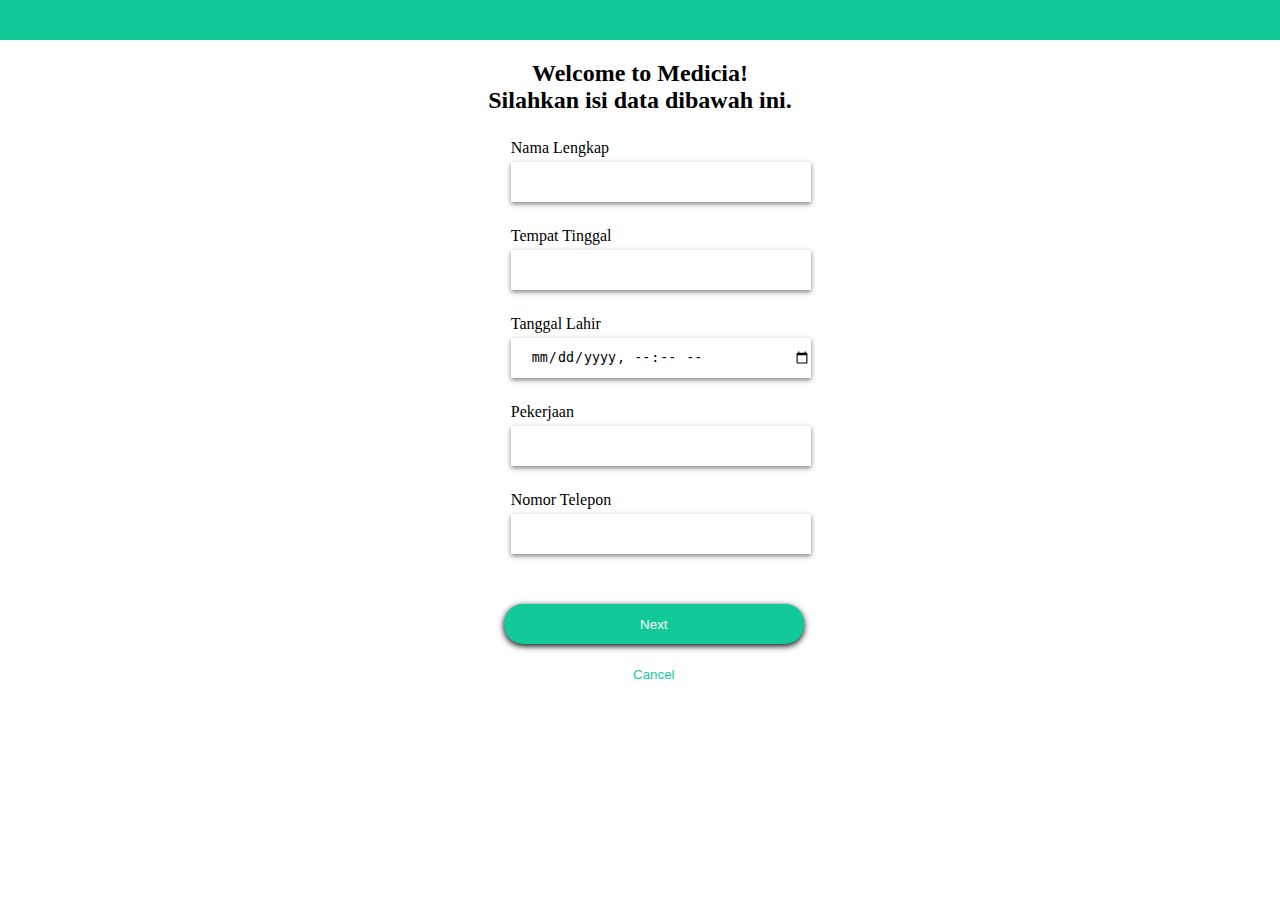
<file: MenuRegistrasi/index2.html>
<!DOCTYPE html>
<html lang="en">
<head>
    <meta charset="UTF-8">
    <meta name="viewport" content="width=device-width, initial-scale=1.0">
    <title>Sign Up</title>
    <link rel="stylesheet" href="index2.css">
</head>
<body>
    <div class="color"></div>
    <div class="container">

        <h2>Welcome to Medicia! <br>Silahkan isi data dibawah ini.</h2>

        <form id="contactId" name="contactForm" method="POST" action="#" onsubmit="return false;">
            <div>
                <label>Nama Lengkap<br></label> 
                <input type="text" id="name" name="name" size="30" />
            </div>
            <div>
                <label>Tempat Tinggal<br></label> 
                <input type="text" id="street" name="street" size="30" />
            </div>
            <div>
                <label>Tanggal Lahir<br></label> 
                <input type="datetime-local" id="birthday" name="birthday">
            </div>
            <div>
                <label>Pekerjaan<br></label> 
                <input type="text" id="job" name="job" size="30" />
            </div>
            <div>
                <label>Nomor Telepon<br></label> 
                <input type="text" id="contact" name="contact" size="30" />
            </div>
            <div>
                <input type="button" id="nextButtonId" name="nextButton" value="Next" onclick="submit_contact_json();"/>
                <br>
                <input type="button" id="cancelButtonId" name="postponeButton" value="Cancel"/>
            </div>
        </form>

    </div>
    <script src="signup2.js"></script>
    
</body>
</html>
</file>
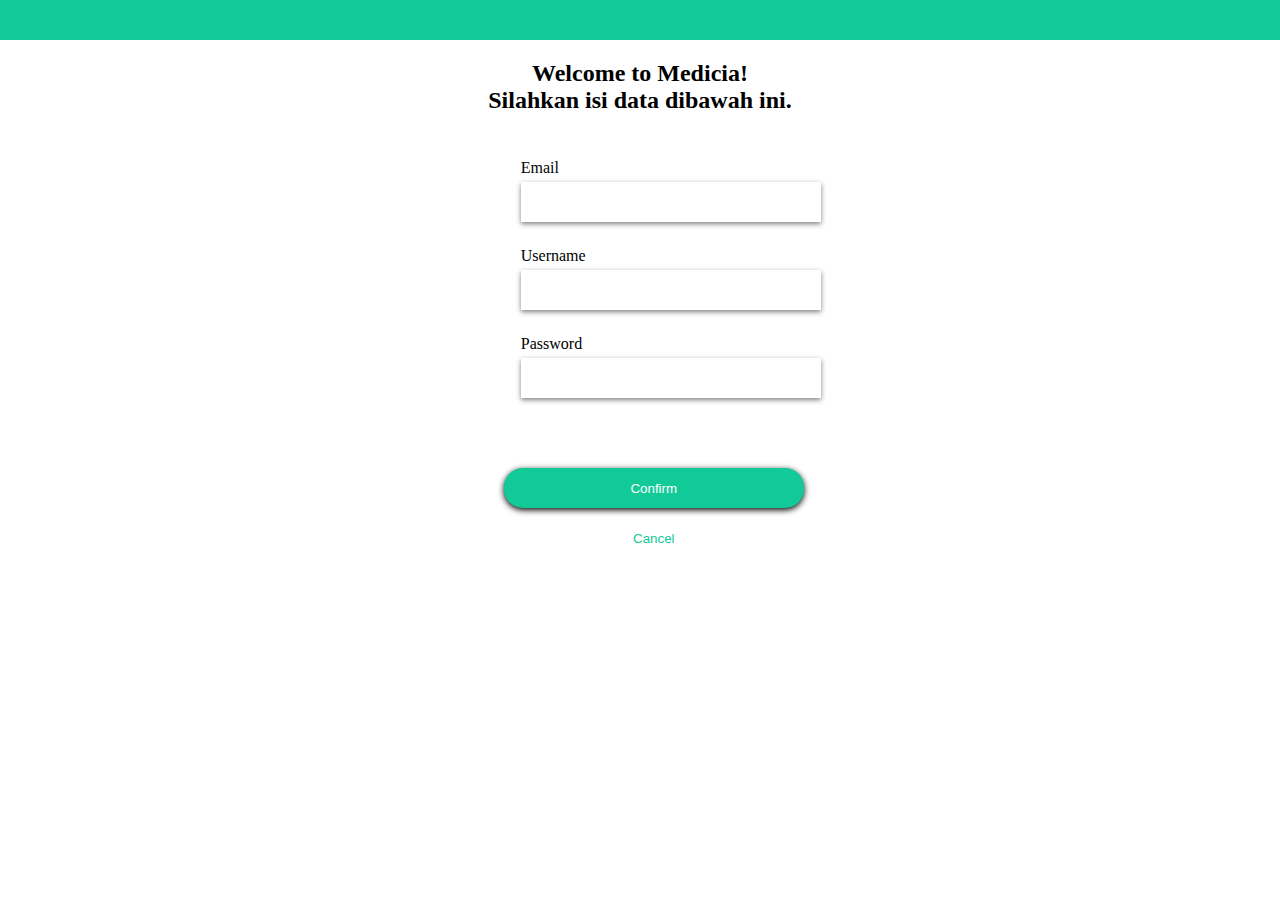
<file: MenuRegistrasi/index3.html>
<!DOCTYPE html>
<html lang="en">
<head>
    <meta charset="UTF-8">
    <meta name="viewport" content="width=device-width, initial-scale=1.0">
    <title>Sign up</title>
    <link rel="stylesheet" href="index3.css">
</head>
<body>
    <div class="color"></div>

    <div class="container">
        <h2>Welcome to Medicia! <br>Silahkan isi data dibawah ini.</h2>
        <form id="contactId" name="contactForm" method="POST" action="#" onsubmit="return false;">
            <div>
                <label>Email</label><br>
                <input type="text" id="email" name="email" size="30"/>
            </div>
            <div>
                <Label>Username</Label><br>
                <input type="text" id="username" name="username" size="30"/>
            </div>
            <div>
                <label>Password</label><br>
                <input type="password" id="password" name="Password" size="30">
            </div>
            <div>
                <input type="button" id="confirmButtonId" name="saveButton" value="Confirm" onclick="submit_contact_json();"/>
                <br>
                <input type="button" id="cancelButtonId" name="PostponeButton" value="Cancel"/>
            </div>
        </form>
    </div>
        <script src="signup3.js"></script>
</body>
</html>
</file>
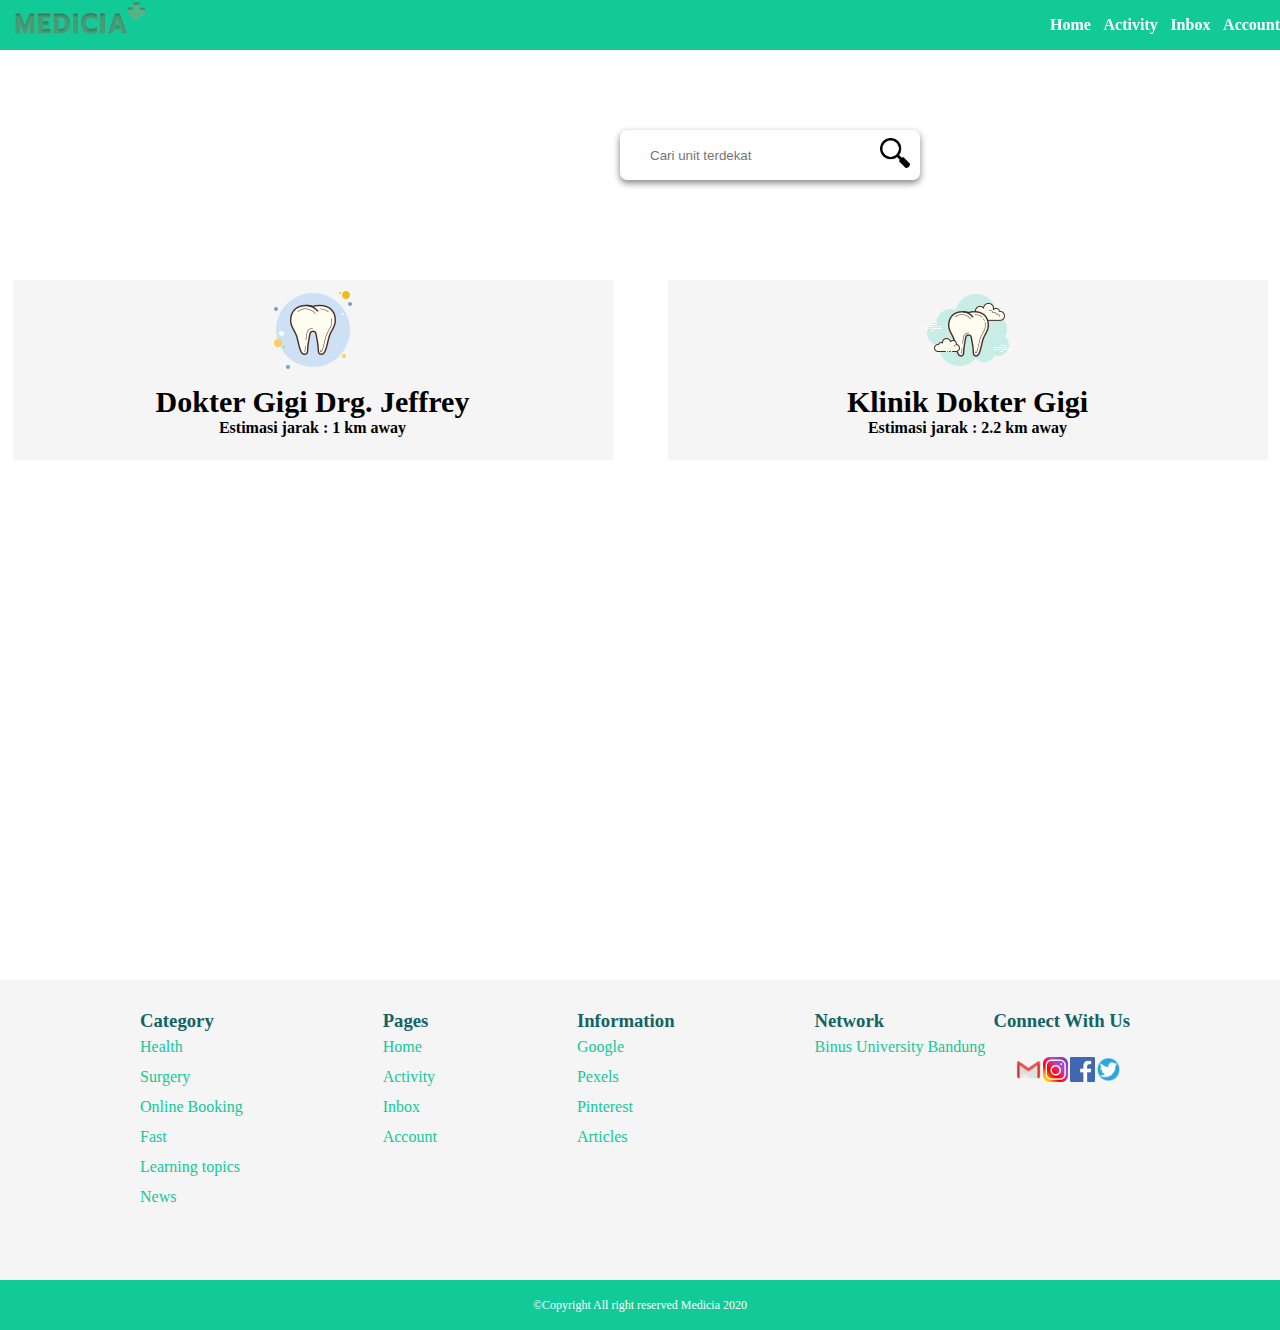
<file: MenuUnitTerdekat/menuterdekat.html>
<!DOCTYPE html>
<html lang="en">
<head>
    <meta charset="UTF-8">
    <meta name="viewport" content="width=device-width, initial-scale=1.0">
    <title>Activity</title>
    <link rel="stylesheet" href="menuterdekat.css">
    <script src="https://code.jquery.com/jquery-3.5.1.js"></script>
</head>
<body>

    <nav>
        <div class="logos">
            <img src="../Gambar/LogoMedicia.png" alt="" title="Logo Medicia">
        </div>

        <ul>
            <li><a href="../HomePage/homepage.html">Home</a></li>
            <li><a href="../MenuPilihUnit/menupilihunit.html">Activity</a></li>
            <li><a href="../MenuInbox/inbox.html">Inbox</a></li>
            <li><a href="../MenuAccount/account.html">Account</a></li>
        </ul>
    </nav>

    <div class="navi">
        <div class="menu">
            <a href="../HomePage/homepage.html">
                <img src="../Gambar/icons8-home-48.png" alt="" width="35px">
                <p>Home</p>
            </a>
           
        </div>
        <div class="menu">
            <a href="../MenuPilihUnit/menupilihunit.html">
                <img src="../Gambar/icons8-activity-feed-60.png" alt="" width="35px">
                <p>Activity</p>
                <div class="black"></div>
            </a>
        </div>
        <div class="menu">
            <a href="../MenuInbox/inbox.html">
                <img src="../Gambar/icons8-read-message-48.png" alt="" width="35px">
                <p>Inbox</p>
            </a>
        </div>
        <div class="menu">
            <a href="../MenuAccount/account.html">
                <img src="../Gambar/icons8-account-50.png" alt="" width="35px">
                <p>Account</p>
            </a>
        </div>
    </div>

    <div class="container">

        <div class="mencari">
            <input type="text" name="" id="" placeholder="Cari unit terdekat">
            <img src="../Gambar/icons8-search-96.png" alt="" onclick="">
        </div>

        <div class="content">
            <div class="unitterdekat">
                <a href="../MenuBooking/booking.html">
                    <img src="../Gambar/icons8-tooth-100.png" alt="">
                    <h2>Dokter Gigi Drg. Jeffrey</h2>
                    <p>Estimasi jarak : 1 km away</p>
                </a>
            </div>
            <div class="unitterdekat">
                <a href="#">
                    <img src="../Gambar/icons8-tooth-100 (1).png" alt="">
                    <h2>Klinik Dokter Gigi</h2>
                    <p>Estimasi jarak : 2.2 km away</p>
                </a>
            </div>
            <div class="unitterdekat">
                <a href="#">
                    <img src="../Gambar/icons8-electric-toothbrush-150.png" alt="">
                    <h2>Rumah Sakit Khusus Gigi</h2>
                    <p>Estimasi jarak : 2.5 km away</p>
                </a>
            </div>
            <div class="unitterdekat">
                <a href="#">
                    <img src="../Gambar/icons8-tooth-cracked-100.png" alt="">
                    <h2>Poliklinik Kesehatan Gigi dan Mulut</h2>
                    <p>Estimasi jarak : 3.1 km away</p>
                </a>
            </div>
            <div class="unitterdekat">
                <a href="#">
                    <img src="../Gambar/icons8-tooth-caries-100.png" alt="">
                    <h2>Dokter Gigi DRG Yus Suhita MKS</h2>
                    <p>Estimasi jarak : 4 km away</p>
                </a>
            </div>
            <div class="unitterdekat">
                <a href="#">
                    <img src="../Gambar/icons8-more-80.png" alt="">
                    <p>Lihat unit terdekat lainnya</p>
                </a>
            </div>
        </div>
    </div>

    <footer>
        <div class="information">
            <a href="#jumbotron">
                <div class="goup"></div>
            </a>

            <div class="Category">
                <h3><b>Category</b></h3>
                <p><a href="#">Health</a></p>
                <p><a href="#">Surgery</a></p>
                <p><a href="#">Online Booking</a></p>
                <p><a href="#">Fast</a></p>
                <p><a href="#">Learning topics</a></p>
                <p><a href="#">News</a></p>
            </div>

            <div class="Category">
                <h3><b>Pages</b></h3>
                    <p><a href="../HomePage/homepage.html">Home</a></p>
                    <p><a href="../MenuPilihUnit/menupilihunit.html">Activity</a></p>
                    <p><a href="../MenuInbox/inbox.html">Inbox</a></p>
                    <p><a href="../MenuAccount/account.html">Account</a></p>
            </div>

            <div class="Category">
                <h3><b>Information</b></h3>
                    <p><a href="https://www.google.com/">Google</a></p>
                    <p><a href="https://www.pexels.com/">Pexels</a></p>
                    <p><a href="https://www.kompas.com/">Pinterest</a></p>
                    <p><a href="https://id.pinterest.com/">Articles</a></p>
            </div>

            <div class="Category">
                <h3><b>Network</b></h3>
                    <p><a href="https://binus.ac.id/bandung/">Binus University Bandung</a></p>
            </div>

            <div class="Connect">
                <h3><b>Connect With Us</b></h3>
                <table class="contacts">
                    <tr>
                        <td><img src="../Gambar/Contact/gmail.png" alt="Gmail Icon" title="Medicia@gmail.com" height="25px" class="logo1"></td>
                        <td><img src="../Gambar/Contact/Instagram.png" alt="Instagram Icon" title="@Medicia" height="25px" class="logo1"></td>
                        <td><img src="../Gambar/Contact/facebook.png" alt="Facebook Logo" title="Medicia" height="25px" class="logo1"></td>
                        <td><img src="../Gambar/Contact/Twitter.jpg" alt="Twitter Logo" title="Medicia" height="25px" class="logo1"></td>
                    </tr>
                </table>
            </div>
        </div>
        <div class="footer">
            <p>&copy;Copyright All right reserved Medicia 2020</p>
        </div>
    </footer>

    <script src="menuterdekat.js"></script>
</body>
</html>
</file>
<file: MenuMasuk/index.css>
* {
    padding: 0;
    margin: 0;
}

/* Container */
.container{
    margin: 30px 36%;
}

/* Container Logo */
.logo{
    background-image: url(../Gambar/LogoMedicia.png);
    width: 400px;
    height: 200px;
}

/* Container Input */
.container form #username,
.container form #password{
    width: 300px;
    height: 40px;
    margin-left: 40px;
    margin-top: 30px;
    box-shadow: 0px 2px 5px grey;
    border: none;
    text-indent: 25px;
}

.container form #username::placeholder,
.container form #password::placeholder{
    font-size: 20px;
}

/* Container Button*/
.container form #signInButtonId,
.container form #signUpButtonId{
    margin: 0px 11%;
    border-radius: 19px;
    width: 300px;
    height: 40px;
    color: white;
    border: none;
    cursor: pointer;
}

.container form #signInButtonId{
    margin-top: 110px;
    background-color: #12C998;
    box-shadow: 0px 2px 6px #000000;
}

.container form #signUpButtonId{
    margin-top: 10px;
    background-color: white;
    color: #12C998;
}

/* Responsive for tablet */
@media screen and (max-width: 768px){
    .logo{
        margin-left: -0px;
        background-size: contain;
        background-repeat: no-repeat;
        width: 340px;
        height: 150px;
    }
    .container form #username,
    .container form #password{
        width: 250px;
        height: 40px;
        margin-left: 30px;
        margin-top: 30px;
    }
    .container form #signInButtonId,
    .container form #signUpButtonId{
        margin-left: 30px;
        width: 250px;
    }
}

/* Responsive for mobile phone*/
@media screen and (max-width: 576px){
    .logo{
        margin-left: -25px;
        background-size: contain;
        background-repeat: no-repeat;
        width: 340px;
        height: 150px;
    }
    .container form #username,
    .container form #password{
        width: 250px;
        height: 40px;
        margin-left: 0px;
        margin-top: 30px;
    }
    .container form #signInButtonId,
    .container form #signUpButtonId{
        margin-left: 0px;
        width: 250px;
    }
}
</file>
<file: MenuAwal.css>
*{
    padding: 0;
    margin: 0;
}

body{
    overflow-x: hidden;
    overflow-y: hidden;
}

.container img:first-child{
    margin: 90px 37%;
}

.container img:last-child{
    margin: 0px 38%;
    width: 400px;
}

/* Ukuran tablet */
@media screen and (max-width: 768px){
    .container img:first-child{
        margin: 90px 34%;
        width: 350px;

    }
    
    .container img:last-child{
        margin: 70px 29%;
        width: 400px;
    }
}

/* Responsive for mobile */
@media screen and (max-width: 576px){
    .container img:first-child{
        margin: 90px 30%;
        width: 300px;

    }
    
    .container img:last-child{
        margin: 70px 26%;
        width: 350px;
    }
}
</file>
<file: HomePage/homepage.css>
*{
    margin: 0;
    padding: 0;
}

body{
    overflow-x: hidden;
}

/* navbar */
nav{
    display: flex;
    position: fixed;
    background-color: #12C998;
    justify-content: space-around;
    color: #fff;
    height: 50px;
    align-items: center;
    right: 0;
    left: 0;
    opacity: 1;
    z-index: 99999;
}

nav .logos img{
    width: 150px;
    height: 80px;
}

nav ul{
    display: flex;
    list-style: none;
    margin-left: 900px;
    width: 20%;
    justify-content: space-between;
}

nav ul li a{
    color: #fff;
    text-decoration: none;
    font-weight: bold;
}

nav ul li a:hover{
    color: #000;
}

/* Hamburger Menu */
.menu-toogle{
    display: none;
    flex-direction: column;
    height: 20px;
    justify-content: space-between;
    position: relative;
}

.menu-toogle input{
    position: absolute;
    width: 41px;
    height: 28px;
    left: -6px;
    top: -3px;
    opacity: 0;
    cursor: pointer;
    z-index: 2;
}

.menu-toogle span{
    display: block;
    width: 28px;
    height: 3px;
    background-color: black;
    border-radius: 3px;
    transition: all 0.5s;
}

/* Hamburger Menu Animation */
.menu-toogle span:nth-child(2){
    transform-origin: 0 0;
}

.menu-toogle span:nth-child(4){
    transform-origin: 0 100%;
}


.menu-toogle input:checked ~ span:nth-child(2){
    transform: rotate(45deg) translate(-1px, -1px);
}

.menu-toogle input:checked ~ span:nth-child(3){
    opacity: 0;
    transform: scale(0);
}

.menu-toogle input:checked ~ span:nth-child(4){
    transform: rotate(-45deg) translate(-1px, 0);
}

/* Navigation for mobile phone */
.navi{
    position: fixed;
    display: grid;
    grid-template-columns: 1fr 1fr 1fr 1fr 1fr;
    grid-template-areas: 
    'menu menu1 menu2 menu3 menu4';
    background-color:#12C998;
    justify-items: center;
    align-items: center;
    text-align: center;
    bottom: 0;
    right: 0;
    left: 0;
    z-index: 99999;
    height: 70px;
    opacity: 0;
}

.navi .menu a{
    text-decoration: none;
    color: whitesmoke;
    font-weight: bolder;
}

.navi .menu:nth-child(1){
    grid-area: menu1;
    z-index: 88;
}

.navi .menu:nth-child(2){
    grid-area: menu2;
}

.navi .menu:nth-child(3){
    grid-area: menu3;
}

.navi .menu:nth-child(4){
    grid-area: menu4;
}

.navi .menu .black{
    position: absolute;
    width: 110px;
    height: 70px;
    margin-left: -40px;
    margin-top: -63px;
    background-color: black;
    opacity: 0.2;
}

/* Container Logo */
.container .logo{
    background-image: url(../Gambar/LogoMedicia.png);
    background-size: cover;
    box-sizing: border-box;
    width: 300px;
    height: 150px;
    margin: auto;
}

.container .jumbotron img{
    width: 100%;
    height: 580px;
    background-size: cover;
}

/* Container Button */
.container .booking #bookingButtonId{
    margin-top: 40px;
    margin-left: 33%;
    border-radius: 19px;
    width: 500px;
    height: 60px;
    color: white;
    border: none;
    cursor: pointer;
    background-color: #12C998;
    box-shadow: 0px 2px 6px #000000;
    font-size: 20px;
    transition: 0.3s;
}

.container .booking #bookingButtonId:hover{
    transform: scale(1.2);
}

/* Container Content */
.container .content{
    margin-top: 90px;
}

.container .content .gambar{
    display: grid;
    /* grid-template-columns: repeat(auto-fill, minmax(900px, 1fr)); */
    grid-template-columns: 1fr 1fr;
    grid-template-areas: 
    'header header'
    'img1 img2'
    'img3 img4';
    gap: 40px;
    margin-top: 20px;
    margin-left: 20px;
    margin-bottom: 60px;
    justify-items: center;
    align-items: center;
    text-align: center;
    background-size: cover;
}

.container .content .header{
    opacity: 0;
    transition: 0.3s;
}

.container .content .header.fade{
    opacity: 1;
}

.container .content h1{
    grid-area: header;
    padding-left: 140px;
}

.container .content hr{
    width: 400px;
    border: 2px solid black;
    margin-left: 120px;
    margin-top: 10px;
}

.container .content .gambar a{
    text-decoration: none;
    color: black;
    font-size: 18px;
}

.container .content .gambar img{
    width: 500px;
    height: 250px;
    box-shadow: 2px 2px 8px black;
    cursor: pointer;
    transition: 0.2s;
    z-index: 1;
}

.container .content .gambar img:hover{
    transform: scale(1.04);
}

.container .content .gambar .picture:nth-child(1){
    grid-area: img1;
    transition: 0.7s;
    opacity: 0;
}

.container .content .gambar .picture:nth-child(2){
    grid-area: img2;
    transition: 0.7s;
    opacity: 0;
}

.container .content .gambar .picture:nth-child(3){
    grid-area: img3;
    transition: 0.7s;
    opacity: 0;
}

.container .content .gambar .picture:nth-child(4){
    grid-area: img4;
    transition: 0.7s;
    opacity: 0;
}

.container .content .gambar .picture.coming:nth-child(1){
    opacity: 1;
}

.container .content .gambar .picture.coming:nth-child(2){
    opacity: 1;
}

.container .content .gambar .picture.coming:nth-child(3){
    opacity: 1;
}

.container .content .gambar .picture.coming:nth-child(4){
    opacity: 1;
}

/* Footer */
footer .footer{
    background-color: #12C998;
    color: #fff;
    height: 50px;
    bottom: 0;
}

footer .footer p{
    font-size: 12px;
    text-align: center;
    line-height: 50px;
}

footer .information{
    background-color: whitesmoke;
    height: 300px;
}

.Category{
    padding-top: 30px;
    float: left;
    padding-left: 140px;
}

.Category p{
    line-height: 30px;
}

.Category h3{
    color: #116466;
}

.Category a{
    text-decoration: none;
    color: #12C998;
}

.Category a:hover{
    color: chocolate;
}

.Connect{
    float: right;
    padding-right: 150px;
    padding-top: 30px;
}

.Connect h3{
    color: #116466;
}

.contacts{
    padding-top: 23px;
    text-align: center;
    padding-left: 20px;
}

.Connect .contacts img:hover{
    transform: scale(1.2);
}

/* Responsive breakpoints */

/* Ukuran Tablet */
@media screen and (max-width: 768px){
    nav{
        opacity: 0;
    }

    .navi{
        opacity: 1;
    }
    
    nav .logos img{
        width: 90px;
        height: 40px;
        margin-left: 40px;
    }
    
    nav ul{
        display: flex;
        list-style: none;
        margin-left: 900px;
        width: 20%;
        justify-content: space-between;
    }

    nav ul.slide{
        opacity: 1;
        transform: translateX(0);
    }
    .menu{
        order: -1;
        justify-items: end;
    }

    .menu-toogle{
        display: flex;
    }

    .container .booking #bookingButtonId{
        margin-top: 60px;
        margin-left: 36%;
        border-radius: 19px;
        width: 300px;
        height: 60px;
        color: white;
        border: none;
        cursor: pointer;
        background-color: #12C998;
        box-shadow: 0px 2px 6px #000000;
        font-size: 20px;
        transition: 0.3s;
    }
    
    .container .content h1{
        grid-area: header;
        padding-left: 220px;
    }
    
    .container .content hr{
        width: 360px;
        border: 2px solid black;
        margin-left: 220px;
        margin-top: 10px;
    }

    .container .content .gambar{
        display: grid;
        grid-template-columns: 1fr;
        grid-template-rows: 5;
        grid-template-areas: 
        'header'
        'img1' 
        'img2'
        'img3' 
        'img4';
    }

    .container .content .gambar img{
        width: 350px;
        height: 250px;
        box-shadow: 2px 2px 8px black;
        cursor: pointer;
        transition: 0.2s;
        z-index: 1;
        margin-left: 90px;
    }

    .container .content .gambar a{
        text-decoration: none;
        color: black;
        font-size: 18px;
        margin-left: 80px;
    }

    .container .jumbotron img{
        width: 600px;
        height: 300px;
        background-size: cover;
        background-position: center;
        margin-left: 110px;
    }

    .container .logo{
        background-image: url(../Gambar/LogoMedicia.png);
        background-size: cover;
        box-sizing: border-box;
        width: 250px;
        height: 120px;
        margin-left: 280px;
    }

    footer .footer{
       opacity: 0;
    }

    footer .information{
        background-color: whitesmoke;
        height: 580px;
    }
    
/* Ukuran Mobile */
@media screen and (max-width: 576px){
    nav{
        opacity: 0;
    }

    .navi{
        opacity: 1;
    }
    
    nav .logos img{
        width: 90px;
        height: 40px;
        margin-left: 40px;
    }
    
    nav ul{
        display: flex;
        list-style: none;
        margin-left: 900px;
        width: 20%;
        justify-content: space-between;
    }

    nav ul.slide{
        opacity: 1;
        transform: translateX(0);
    }
    .menu{
        order: -1;
        justify-items: end;
    }

    .menu-toogle{
        display: flex;
    }

    .container .booking #bookingButtonId{
        margin-top: 60px;
        margin-left: 31%;
        border-radius: 19px;
        width: 300px;
        height: 60px;
        color: white;
        border: none;
        cursor: pointer;
        background-color: #12C998;
        box-shadow: 0px 2px 6px #000000;
        font-size: 20px;
        transition: 0.3s;
    }
    
    .container .content h1{
        grid-area: header;
        padding-left: 130px;
    }
    
    .container .content hr{
        width: 350px;
        border: 2px solid black;
        margin-left: 140px;
        margin-top: 10px;
    }

    .container .content .gambar{
        display: grid;
        grid-template-columns: 1fr;
        grid-template-rows: 5;
        grid-template-areas: 
        'header'
        'img1' 
        'img2'
        'img3' 
        'img4';
    }

    .container .content .gambar img{
        width: 350px;
        height: 250px;
        box-shadow: 2px 2px 8px black;
        cursor: pointer;
        transition: 0.2s;
        z-index: 1;
        margin-left: 90px;
    }

    .container .content .gambar a{
        text-decoration: none;
        color: black;
        font-size: 18px;
        margin-left: 80px;
    }

    .container .jumbotron img{
        width: 410px;
        height: 300px;
        background-size: cover;
        background-position: center;
        margin-left: 110px;
    }

    .container .logo{
        background-image: url(../Gambar/LogoMedicia.png);
        background-size: cover;
        box-sizing: border-box;
        width: 250px;
        height: 120px;
        margin-left: 180px;
    }

    footer .footer{
       opacity: 0;
    }

    footer .information{
        background-color: whitesmoke;
        height: 580px;
    }
}


}
</file>
<file: MenuAccount/account.css>
*{
    margin: 0;
    padding: 0;
}

body{
    overflow-x: hidden;
}

/* navbar */
nav{
    display: flex;
    position: fixed;
    background-color: #12C998;
    justify-content: space-around;
    color: #fff;
    height: 50px;
    align-items: center;
    right: 0;
    left: 0;
    opacity: 1;
    z-index: 99999;
}

nav .logos img{
    width: 150px;
    height: 80px;
}

nav .menu{
    padding-left: 400px;
}

nav ul{
    display: flex;
    list-style: none;
    margin-left: 300px;
    width: 20%;
    justify-content: space-between;
}

nav ul li a{
    color: #fff;
    text-decoration: none;
    font-weight: bold;
}

nav ul li a:hover{
    color: #000;
}

/* Navigation for mobile phone */
.navi{
    position: fixed;
    display: grid;
    grid-template-columns: 1fr 1fr 1fr 1fr 1fr;
    grid-template-areas: 
    'menu menu1 menu2 menu3 menu4';
    background-color:#12C998;
    justify-items: center;
    align-items: center;
    text-align: center;
    bottom: 0;
    right: 0;
    left: 0;
    z-index: 99999;
    height: 70px;
    opacity: 0;
}

.navi .menu a{
    text-decoration: none;
    color: whitesmoke;
    font-weight: bolder;
}

.navi .menu:nth-child(1){
    grid-area: menu1;
    z-index: 88;
}

.navi .menu:nth-child(2){
    grid-area: menu2;
}

.navi .menu:nth-child(3){
    grid-area: menu3;
}

.navi .menu:nth-child(4){
    grid-area: menu4;
}

.navi .menu .black{
    position: absolute;
    width: 120px;
    height: 70px;
    margin-left: -20px;
    margin-top: -63px;
    background-color: black;
    opacity: 0.2;
}

/* Container */
.container{
    padding-top: 50px;
}

.container .edit .edits{
    width: 97%;
    height: 50px;
    padding: 0 30px;
    background-color: whitesmoke;
    margin-bottom: 5px;
    cursor: pointer;
    opacity: 0;
    transition: 0.3s;
}

.container .edit .edits.coming{
    opacity: 1;
}

.container .edit .edits img{
    width: 30px;
    float: right;
}

.container .edit .edits p{
    display: inline-block;
    line-height: 60px;
}

.container .hapus{
    margin-top: 40px;
    margin-bottom: 20px;
    margin-left: 1470px;
}

.container .hapus img{
    width: 30px;
    transition: 0.4s;
    cursor: pointer;
}

.container .hapus img:hover{
    transform: scale(1.1);
}

.container .unit{
    opacity: 0;
}

.container .akun{
    border-radius: 50%;
    background-image: url(../Gambar/icons8-person-male-skin-type-3-80.png);
    background-size: cover;
    background-color: #12C998;
    width: 50px;
    height: 50px;
    margin-left: 700px;
    margin-bottom: 40px;
    cursor: pointer;
}

.container .akun:hover{
    transform: scale(1.2);
}

.container .pensil{
    position: absolute;
    margin-left: 740px;
    margin-top: -50px;
    cursor: pointer;
}

.container .pensil:hover{
    transform: scale(1.2);
}

/* Footer */
footer{
    bottom: 0;
    margin-top: 90px;
}

footer .footer{
    background-color: #12C998;
    color: #fff;
    height: 50px;
    bottom: 0;
}

footer .footer p{
    font-size: 12px;
    text-align: center;
    line-height: 50px;
}

footer .information{
    background-color: whitesmoke;
    height: 300px;
}

.Category{
    padding-top: 30px;
    float: left;
    padding-left: 140px;
}

.Category p{
    line-height: 30px;
}

.Category h3{
    color: #116466;
}

.Category a{
    text-decoration: none;
    color: #12C998;
}

.Category a:hover{
    color: chocolate;
}

.Connect{
    float: right;
    padding-right: 150px;
    padding-top: 30px;
}

.Connect h3{
    color: #116466;
}

.contacts{
    padding-top: 23px;
    text-align: center;
    padding-left: 20px;
}

.Connect .contacts img:hover{
    transform: scale(1.2);
}

/* Responsive breakpoints */
/* Ukuran Tablet */
@media screen and (max-width: 768px){
    nav{
        opacity: 0;
    }

    .navi{
        opacity: 1;
    }
    
    nav ul{
        display: flex;
        list-style: none;
        margin-left: 900px;
        width: 20%;
        justify-content: space-between;
    }

    nav ul.slide{
        opacity: 1;
        transform: translateX(0);
    }

    .menu{
        order: -1;
        justify-items: end;
    }

    .container{
        margin-left: 90px;
    }

    .container .edit{
        padding-top: 30px;
    }

    .container .edit .edits{
        width: 90%;
        height: 60px;
        padding: 0 30px;
        background-color: whitesmoke;
        margin-bottom: 5px;
        z-index: 2;
        cursor: pointer;
    }
    
    .container .edit .edits img{
        width: 20px;
        padding-top: 10px;
    }
    
    .container .edit .edits p{
        display: inline-block;
        margin-left: 20px;
        line-height: 60px;
        z-index: 2;
    }

    .container .unit{
        opacity: 1;
        background-color: #12C998;
        width: 100%;
        height: 50px;
        margin-top: -50px;
    }

    .container .unit h2{
        color: white;
        text-align: center;
        line-height: 50px;
    }

    .container .akun{
        border-radius: 50%;
        background-image: url(../Gambar/icons8-person-male-skin-type-3-80.png);
        background-size: cover;
        background-color: #12C998;
        width: 50px;
        height: 50px;
        margin-left: 285px;
        margin-bottom: 40px;
        margin-top: 30px;
        cursor: pointer;
    }
    
    .container .pensil{
        position: absolute;
        margin-left: 325px;
        margin-top: -50px;
        cursor: pointer;
    }

    footer .footer{
       opacity: 0;
    }

    footer .information{
        background-color: whitesmoke;
        height: 580px;
    }
}
/* Ukuran Mobile */
@media screen and (max-width: 576px){
    nav{
        opacity: 0;
    }

    .navi{
        opacity: 1;
    }
    
    nav ul{
        display: flex;
        list-style: none;
        margin-left: 900px;
        width: 20%;
        justify-content: space-between;
    }

    nav ul.slide{
        opacity: 1;
        transform: translateX(0);
    }

    .menu{
        order: -1;
        justify-items: end;
    }

    .container{
        margin-left: 90px;
    }

    .container .edit{
        padding-top: 30px;
    }

    .container .edit .edits{
        width: 85%;
        height: 60px;
        padding: 0 30px;
        background-color: whitesmoke;
        margin-bottom: 5px;
        z-index: 2;
        cursor: pointer;
    }
    
    .container .edit .edits img{
        width: 20px;
        padding-top: 10px;
    }
    
    .container .edit .edits p{
        display: inline-block;
        margin-left: 20px;
        line-height: 60px;
        z-index: 2;
    }
    
    .container .hapus{
        margin-bottom: 20px;
        margin-left: 350px;
    }
    
    .container .hapus img{
        width: 30px;
        transition: 0.4s;
        cursor: pointer;
    }
    
    .container .hapus img:hover{
        transform: scale(1.1);
    }

    .container .unit{
        opacity: 1;
        background-color: #12C998;
        width: 100%;
        height: 50px;
        margin-top: -50px;
    }

    .container .unit h2{
        color: white;
        text-align: center;
        line-height: 50px;
    }

    .container .akun{
        border-radius: 50%;
        background-image: url(../Gambar/icons8-person-male-skin-type-3-80.png);
        background-size: cover;
        background-color: #12C998;
        width: 50px;
        height: 50px;
        margin-left: 185px;
        margin-bottom: 40px;
        margin-top: 30px;
        cursor: pointer;
    }
    
    .container .pensil{
        position: absolute;
        margin-left: 225px;
        margin-top: -50px;
        cursor: pointer;
    }

    footer .footer{
       opacity: 0;
    }

    footer .information{
        background-color: whitesmoke;
        height: 580px;
    }
}
</file>
<file: MenuBooking/booking.css>
*{
    margin: 0;
    padding: 0;
}

body{
    overflow-x: hidden;
}

/* navbar */
nav{
    display: flex;
    position: fixed;
    background-color: #12C998;
    justify-content: space-around;
    color: #fff;
    height: 50px;
    align-items: center;
    right: 0;
    left: 0;
    opacity: 1;
    z-index: 99999;
}

nav .logos img{
    width: 150px;
    height: 80px;
}

nav ul{
    display: flex;
    list-style: none;
    margin-left: 900px;
    width: 20%;
    justify-content: space-between;
}

nav ul li a{
    color: #fff;
    text-decoration: none;
    font-weight: bold;
}

nav ul li a:hover{
    color: #000;
}

/* Navigation for mobile phone */
.navi{
    position: fixed;
    display: grid;
    grid-template-columns: 1fr 1fr 1fr 1fr 1fr;
    grid-template-areas: 
    'menu menu1 menu2 menu3 menu4';
    background-color:#12C998;
    justify-items: center;
    align-items: center;
    text-align: center;
    bottom: 0;
    right: 0;
    left: 0;
    z-index: 99999;
    height: 70px;
    opacity: 0;
}

.navi .menu a{
    text-decoration: none;
    color: whitesmoke;
    font-weight: bolder;
}

.navi .menu:nth-child(1){
    grid-area: menu1;
    z-index: 88;
}

.navi .menu:nth-child(2){
    grid-area: menu2;
}

.navi .menu:nth-child(3){
    grid-area: menu3;
}

.navi .menu:nth-child(4){
    grid-area: menu4;
}

.navi .menu .black{
    position: absolute;
    width: 90px;
    height: 70px;
    margin-left: -20px;
    margin-top: -63px;
    background-color: black;
    opacity: 0.2;
}

/* Container Input */
.container .form #bookingButtonId,
.container .form #canceButtonId{
    width: 300px;
    height: 40px;
    margin-left: 40px;
    margin-top: 30px;
    box-shadow: 0px 2px 5px grey;
    border: none;
    text-indent: 25px;
}

/* Container Button*/
.container .form #bookingButtonId,
.container .form #cancelButtonId{
    margin: 0px 12%;
    border-radius: 19px;
    width: 260px;
    height: 40px;
    color: white;
    border: none;
    cursor: pointer;
}

.container .form #bookingButtonId{
    margin-top: 110px;
    background-color: #12C998;
    box-shadow: 0px 2px 6px #000000;
}

.container .form #bookingButtonId:hover{
    transform: scale(1.1);
}

.container .form #cancelButtonId{
    margin-top: 10px;
    background-color: white;
    margin-left: 145px;
    color: #12C998;
}

/* Container */
.container{
    margin-left: 400px;
    padding-top: 100px;
}

.container .header{
    padding-bottom: 30px;
}

.container .info{
    padding-bottom: 20px;
}

.container tr td{
    padding: 10px;
}

.container .header a{
    text-decoration: none;
    color: black;
}

.container .form{
    padding-bottom: 90px;
}

/* Container Info */
.container .info{
    display: grid;
    grid-template-columns: 1fr 4fr;
}

.container .info .rute{
    border-radius: 19px;
    background-color: whitesmoke;
    width: 100px;
    height: 29px;
    border: 1px solid black;
    cursor: pointer;
}

.container .info .rute p{
    color: #12C998;
    text-align: center;
    line-height: 29px;
}

/* Footer */
footer{
    bottom: 0;
}

footer .footer{
    background-color: #12C998;
    color: #fff;
    height: 50px;
    bottom: 0;
}

footer .footer p{
    font-size: 12px;
    text-align: center;
    line-height: 50px;
}

footer .information{
    background-color: whitesmoke;
    height: 300px;
}

.Category{
    padding-top: 30px;
    float: left;
    padding-left: 140px;
}

.Category p{
    line-height: 30px;
}

.Category h3{
    color: #116466;
}

.Category a{
    text-decoration: none;
    color: #12C998;
}

.Category a:hover{
    color: chocolate;
}

.Connect{
    float: right;
    padding-right: 150px;
    padding-top: 30px;
}

.Connect h3{
    color: #116466;
}

.contacts{
    padding-top: 23px;
    text-align: center;
    padding-left: 20px;
}

.Connect .contacts img:hover{
    transform: scale(1.2);
}

/* Responsive breakpoints */
/* Ukuran Tablet */
@media screen and (max-width: 768px){
    nav{
        opacity: 0;
    }

    .navi{
        opacity: 1;
    }
    
    nav ul{
        display: flex;
        list-style: none;
        margin-left: 900px;
        width: 20%;
        justify-content: space-between;
    }

    nav ul.slide{
        opacity: 1;
        transform: translateX(0);
    }

    .menu{
        order: -1;
        justify-items: end;
    }

    .container{
        margin-left: 220px;
        padding-top: 20px;
    }

    .container .info{
        gap: 30px;
    }

    .container .booking #bookingButtonId{
        margin-top: 60px;
        border-radius: 19px;
        width: 300px;
        height: 60px;
        color: white;
        border: none;
        cursor: pointer;
        background-color: #12C998;
        box-shadow: 0px 2px 6px #000000;
        font-size: 20px;
        transition: 0.3s;
    }

    .container .form #bookingButtonId,
    .container .form #cancelButtonId{
        width: 250px;
        height: 40px;
        margin-top: 30px;
        margin-left: 50px;
    }
    .container .form #cancelButtonId{
        padding-left: 17px;
    }

    footer .footer{
       opacity: 0;
    }

    footer .information{
        background-color: whitesmoke;
        height: 580px;
    }
}
/* Ukuran Mobile */
@media screen and (max-width: 576px){
    nav{
        opacity: 0;
    }

    .navi{
        opacity: 1;
    }
    
    nav ul{
        display: flex;
        list-style: none;
        margin-left: 900px;
        width: 20%;
        justify-content: space-between;
    }

    nav ul.slide{
        opacity: 1;
        transform: translateX(0);
    }

    .menu{
        order: -1;
        justify-items: end;
    }

    .container{
        margin-left: 120px;
        padding-top: 20px;
    }

    .container .info{
        gap: 30px;
    }

    .container .booking #bookingButtonId{
        margin-top: 60px;
        border-radius: 19px;
        width: 300px;
        height: 60px;
        color: white;
        border: none;
        cursor: pointer;
        background-color: #12C998;
        box-shadow: 0px 2px 6px #000000;
        font-size: 20px;
        transition: 0.3s;
    }

    .container .form #bookingButtonId,
    .container .form #cancelButtonId{
        width: 250px;
        height: 40px;
        margin-top: 30px;
        margin-left: 50px;
    }
    .container .form #cancelButtonId{
        padding-left: 17px;
    }

    footer .footer{
       opacity: 0;
    }

    footer .information{
        background-color: whitesmoke;
        height: 580px;
    }
}
</file>
<file: MenuInbox/inbox.css>
*{
    margin: 0;
    padding: 0;
}

body{
    overflow-x: hidden;
}

/* navbar */
nav{
    display: flex;
    position: fixed;
    background-color: #12C998;
    justify-content: space-around;
    color: #fff;
    height: 50px;
    align-items: center;
    right: 0;
    left: 0;
    opacity: 1;
    z-index: 99999;
}

nav .logos img{
    width: 150px;
    height: 80px;
}

nav .menu{
    padding-left: 400px;
}

nav ul{
    display: flex;
    list-style: none;
    margin-left: 300px;
    width: 20%;
    justify-content: space-between;
}

nav ul li a{
    color: #fff;
    text-decoration: none;
    font-weight: bold;
}

nav ul li a:hover{
    color: #000;
}

/* Navigation for mobile phone */
.navi{
    position: fixed;
    display: grid;
    grid-template-columns: 1fr 1fr 1fr 1fr 1fr;
    grid-template-areas: 
    'menu menu1 menu2 menu3 menu4';
    background-color:#12C998;
    justify-items: center;
    align-items: center;
    text-align: center;
    bottom: 0;
    right: 0;
    left: 0;
    z-index: 99999;
    height: 70px;
    opacity: 0;
}

.navi .menu a{
    text-decoration: none;
    color: whitesmoke;
    font-weight: bolder;
}

.navi .menu:nth-child(1){
    grid-area: menu1;
    z-index: 88;
}

.navi .menu:nth-child(2){
    grid-area: menu2;
}

.navi .menu:nth-child(3){
    grid-area: menu3;
}

.navi .menu:nth-child(4){
    grid-area: menu4;
}

.navi .menu .black{
    position: absolute;
    width: 100px;
    height: 70px;
    margin-left: -30px;
    margin-top: -63px;
    background-color: black;
    opacity: 0.2;
}

/* Container */
.container{
    padding-top: 50px;
}

.container .pesan .pesans{
    width: 97%;
    height: 50px;
    padding: 0 30px;
    background-color: whitesmoke;
    margin-bottom: 5px;
    opacity: 0;
    transition: 0.3s;
}

.container .pesan .pesans.coming{
    opacity: 1;
}

.container .pesan .pesans img{
    width: 30px;
}

.container .pesan .pesans .delete{
    float: right;
    font-weight: bold;
    font-size: 20px;
    cursor: pointer;
}

.container .pesan .pesans .delete:hover{
    color: red;
}

.container .pesan .pesans p{
    display: inline-block;
}

.container .hapus{
    margin-top: 40px;
    margin-bottom: 20px;
    margin-left: 1470px;
}

.container .hapus img{
    width: 30px;
    transition: 0.4s;
    cursor: pointer;
}

.container .hapus img:hover{
    transform: scale(1.1);
}

.container .unit{
    opacity: 0;
}
/* Footer */
footer{
    bottom: 0;
    margin-top: 90px;
}

footer .footer{
    background-color: #12C998;
    color: #fff;
    height: 50px;
    bottom: 0;
}

footer .footer p{
    font-size: 12px;
    text-align: center;
    line-height: 50px;
}

footer .information{
    background-color: whitesmoke;
    height: 300px;
}

.Category{
    padding-top: 30px;
    float: left;
    padding-left: 140px;
}

.Category p{
    line-height: 30px;
}

.Category h3{
    color: #116466;
}

.Category a{
    text-decoration: none;
    color: #12C998;
}

.Category a:hover{
    color: chocolate;
}

.Connect{
    float: right;
    padding-right: 150px;
    padding-top: 30px;
}

.Connect h3{
    color: #116466;
}

.contacts{
    padding-top: 23px;
    text-align: center;
    padding-left: 20px;
}

.Connect .contacts img:hover{
    transform: scale(1.2);
}

/* Responsive breakpoints */
/* Ukuran Tablet */
@media screen and (max-width: 768px){
    nav{
        opacity: 0;
    }

    .navi{
        opacity: 1;
    }
    
    nav ul{
        display: flex;
        list-style: none;
        margin-left: 900px;
        width: 20%;
        justify-content: space-between;
    }

    nav ul.slide{
        opacity: 1;
        transform: translateX(0);
    }

    .menu{
        order: -1;
        justify-items: end;
    }

    .container{
        margin-left: 90px;
    }

    .container .pesan .pesans{
        width: 95%;
        height: 60px;
        padding: 0 30px;
        background-color: whitesmoke;
        margin-bottom: 5px;
        z-index: 2;
    }
    
    .container .pesan .pesans img{
        width: 20px;
        padding-top: 10px;
    }
    
    .container .pesan .pesans .delete{
        font-weight: bold;
        font-size: 20px;
        cursor: pointer;
        margin-left: 50px;
    }

    .container .pesan .pesans .delete:nth-child(1){
        position: absolute;
    }

    .container .pesan .pesans .delete:nth-child(2),
    .container .pesan .pesans .delete:nth-child(3){
        position: absolute;
        margin-top: -10px;
    }
    
    .container .pesan .pesans p{
        display: inline-block;
        margin-left: 20px;
        z-index: 2;
    }

    .container .pesan .pesans:nth-child(2) p,
    .container .pesan .pesans:nth-child(3) p{
        margin-top: -30px;
        padding-left: 10px;
        z-index: 888;
    }
    
    .container .hapus{
        margin-bottom: 20px;
        margin-left: 550px;
    }
    
    .container .hapus img{
        width: 30px;
        transition: 0.4s;
        cursor: pointer;
    }
    
    .container .hapus img:hover{
        transform: scale(1.1);
    }

    .container .unit{
        opacity: 1;
        background-color: #12C998;
        width: 100%;
        height: 50px;
        margin-top: -50px;
    }

    .container .unit h2{
        color: white;
        text-align: center;
        line-height: 50px;
    }

    footer .footer{
       opacity: 0;
    }

    footer .information{
        background-color: whitesmoke;
        height: 580px;
    }
}

/* Ukuran Mobile */
@media screen and (max-width: 576px){
    nav{
        opacity: 0;
    }

    .navi{
        opacity: 1;
    }
    
    nav ul{
        display: flex;
        list-style: none;
        margin-left: 900px;
        width: 20%;
        justify-content: space-between;
    }

    nav ul.slide{
        opacity: 1;
        transform: translateX(0);
    }

    .menu{
        order: -1;
        justify-items: end;
    }

    .container{
        margin-left: 90px;
    }

    .container .pesan .pesans{
        width: 85%;
        height: 60px;
        padding: 0 30px;
        background-color: whitesmoke;
        margin-bottom: 5px;
        z-index: 2;
    }
    
    .container .pesan .pesans img{
        width: 20px;
        padding-top: 10px;
    }
    
    .container .pesan .pesans .delete{
        font-weight: bold;
        font-size: 20px;
        cursor: pointer;
    }

    .container .pesan .pesans .delete:nth-child(1){
        position: absolute;
    }

    .container .pesan .pesans .delete:nth-child(2),
    .container .pesan .pesans .delete:nth-child(3){
        position: absolute;
        margin-top: -10px;
    }
    
    .container .pesan .pesans p{
        display: inline-block;
        margin-left: 20px;
        z-index: 2;
    }

    .container .pesan .pesans:nth-child(2) p,
    .container .pesan .pesans:nth-child(3) p{
        margin-top: -30px;
        padding-left: 10px;
        z-index: 888;
    }
    
    .container .hapus{
        margin-bottom: 20px;
        margin-left: 350px;
    }
    
    .container .hapus img{
        width: 30px;
        transition: 0.4s;
        cursor: pointer;
    }
    
    .container .hapus img:hover{
        transform: scale(1.1);
    }

    .container .unit{
        opacity: 1;
        background-color: #12C998;
        width: 100%;
        height: 50px;
        margin-top: -50px;
    }

    .container .unit h2{
        color: white;
        text-align: center;
        line-height: 50px;
    }

    footer .footer{
       opacity: 0;
    }

    footer .information{
        background-color: whitesmoke;
        height: 580px;
    }
}
</file>
<file: MenuKonfirmasi/konfirmasi.css>
*{
    margin: 0;
    padding: 0;
}

body{
    overflow-x: hidden;
}

/* navbar */
nav{
    display: flex;
    position: fixed;
    background-color: #12C998;
    justify-content: space-around;
    color: #fff;
    height: 50px;
    align-items: center;
    right: 0;
    left: 0;
    opacity: 1;
    z-index: 99999;
}

nav .logos img{
    width: 150px;
    height: 80px;
}

nav ul{
    display: flex;
    list-style: none;
    margin-left: 900px;
    width: 20%;
    justify-content: space-between;
}

nav ul li a{
    color: #fff;
    text-decoration: none;
    font-weight: bold;
}

nav ul li a:hover{
    color: #000;
}

/* Navigation for mobile phone */
.navi{
    position: fixed;
    display: grid;
    grid-template-columns: 1fr 1fr 1fr 1fr 1fr;
    grid-template-areas: 
    'menu menu1 menu2 menu3 menu4';
    background-color:#12C998;
    justify-items: center;
    align-items: center;
    text-align: center;
    bottom: 0;
    right: 0;
    left: 0;
    z-index: 99999;
    height: 70px;
    opacity: 0;
}

.navi .menu a{
    text-decoration: none;
    color: whitesmoke;
    font-weight: bolder;
}

.navi .menu:nth-child(1){
    grid-area: menu1;
    z-index: 88;
}

.navi .menu:nth-child(2){
    grid-area: menu2;
}

.navi .menu:nth-child(3){
    grid-area: menu3;
}

.navi .menu:nth-child(4){
    grid-area: menu4;
}

.navi .menu .black{
    position: absolute;
    width: 90px;
    height: 70px;
    margin-left: -20px;
    margin-top: -63px;
    background-color: black;
    opacity: 0.2;
}

/* Container */
.container{
    margin-left: 400px;
    padding-top: 100px;
}

.container .header{
    font-size: 27px;
    padding-bottom: 30px;
    padding-left: 10px;
}

.container tr td{
    padding: 10px;
}

.container .content{
    display: grid;
    grid-template-columns: 1fr 2fr;
}

.container .content .qr img{
    width: 220px;
}

.container .content .qr p{
    padding-left: 40px;
}

.container .form{
    padding-bottom: 120px;
}

/* Container Input */
.container .form #bookingButtonId,
.container .form #canceButtonId{
    width: 300px;
    height: 40px;
    margin-left: 40px;
    margin-top: 30px;
    box-shadow: 0px 2px 5px grey;
    border: none;
    text-indent: 25px;
}

/* Container Button*/
.container .form #confirmButtonId,
.container .form #cancelButtonId{
    margin: 0px 12%;
    border-radius: 19px;
    width: 300px;
    height: 40px;
    color: white;
    border: none;
    cursor: pointer;
}

.container .form #confirmButtonId{
    margin-top: 110px;
    background-color: #12C998;
    box-shadow: 0px 2px 6px #000000;
}

.container .form #confirmButtonId:hover{
    transform: scale(1.1);
}

.container .form #cancelButtonId{
    margin-top: 10px;
    background-color: white;
    color: #12C998;
}

/* Footer */
footer{
    bottom: 0;
}

footer .footer{
    background-color: #12C998;
    color: #fff;
    height: 50px;
    bottom: 0;
}

footer .footer p{
    font-size: 12px;
    text-align: center;
    line-height: 50px;
}

footer .information{
    background-color: whitesmoke;
    height: 300px;
}

.Category{
    padding-top: 30px;
    float: left;
    padding-left: 140px;
}

.Category p{
    line-height: 30px;
}

.Category h3{
    color: #116466;
}

.Category a{
    text-decoration: none;
    color: #12C998;
}

.Category a:hover{
    color: chocolate;
}

.Connect{
    float: right;
    padding-right: 150px;
    padding-top: 30px;
}

.Connect h3{
    color: #116466;
}

.contacts{
    padding-top: 23px;
    text-align: center;
    padding-left: 20px;
}

.Connect .contacts img:hover{
    transform: scale(1.2);
}

/* Responsive breakpoints */
/* Ukuran Tablet */
@media screen and (max-width: 768px){
    nav{
        opacity: 0;
    }

    .navi{
        opacity: 1;
    }
    
    nav ul{
        display: flex;
        list-style: none;
        margin-left: 900px;
        width: 20%;
        justify-content: space-between;
    }

    nav ul.slide{
        opacity: 1;
        transform: translateX(0);
    }

    .menu{
        order: -1;
        justify-items: end;
    }

    .container{
        margin-left: 120px;
        padding-top: 20px;
    }

    .container .info{
        gap: 30px;
        padding-bottom: 30px;
    }

    .container .content{
        display: grid;
        grid-template-columns: 1fr 1fr;
    }

    .container .content .qr{
        width: 220px;
        padding-left: 70px;
        padding-bottom: 20px;
    }

    .container .form{
        padding-bottom: 30px;
    }

    .container .booking #confirmButtonId{
        margin-top: 60px;
        border-radius: 19px;
        width: 300px;
        height: 60px;
        color: white;
        border: none;
        cursor: pointer;
        background-color: #12C998;
        box-shadow: 0px 2px 6px #000000;
        font-size: 20px;
        transition: 0.3s;
    }

    .container .form #confirmButtonId,
    .container .form #cancelButtonId{
        width: 250px;
        height: 40px;
        margin-top: 30px;
        margin-left: 150px;
    }
    .container .form #cancelButtonId{
        padding-left: 5px;
    }

    footer .footer{
       opacity: 0;
    }

    footer .information{
        background-color: whitesmoke;
        height: 580px;
    }
}

/* Ukuran Mobile */
@media screen and (max-width: 576px){
    nav{
        opacity: 0;
    }

    .navi{
        opacity: 1;
    }
    
    nav ul{
        display: flex;
        list-style: none;
        margin-left: 900px;
        width: 20%;
        justify-content: space-between;
    }

    nav ul.slide{
        opacity: 1;
        transform: translateX(0);
    }

    .menu{
        order: -1;
        justify-items: end;
    }

    .container{
        margin-left: 120px;
        padding-top: 20px;
    }

    .container .info{
        gap: 30px;
        padding-bottom: 30px;
    }

    .container .content{
        display: grid;
        grid-template-columns: 1fr;
    }

    .container .content .qr{
        width: 220px;
        padding-left: 70px;
        padding-bottom: 20px;
    }

    .container .form{
        padding-bottom: 30px;
    }

    .container .booking #confirmButtonId{
        margin-top: 60px;
        border-radius: 19px;
        width: 300px;
        height: 60px;
        color: white;
        border: none;
        cursor: pointer;
        background-color: #12C998;
        box-shadow: 0px 2px 6px #000000;
        font-size: 20px;
        transition: 0.3s;
    }

    .container .form #confirmButtonId,
    .container .form #cancelButtonId{
        width: 250px;
        height: 40px;
        margin-top: 30px;
    }
    .container .form #cancelButtonId{
        padding-left: 5px;
    }

    footer .footer{
       opacity: 0;
    }

    footer .information{
        background-color: whitesmoke;
        height: 580px;
    }
}
</file>
<file: MenuPilihUnit/menupilihunit.css>
*{
    margin: 0;
    padding: 0;
}

body{
    overflow-x: hidden;
}

/* navbar */
nav{
    display: flex;
    position: fixed;
    background-color: #12C998;
    justify-content: space-around;
    color: #fff;
    height: 50px;
    align-items: center;
    right: 0;
    left: 0;
    opacity: 1;
    z-index: 99999;
}

nav .logos img{
    width: 150px;
    height: 80px;
}

nav ul{
    display: flex;
    list-style: none;
    margin-left: 900px;
    width: 20%;
    justify-content: space-between;
}

nav ul li a{
    color: #fff;
    text-decoration: none;
    font-weight: bold;
}

nav ul li a:hover{
    color: #000;
}

/* Navigation for mobile phone */
.navi{
    position: fixed;
    display: grid;
    grid-template-columns: 1fr 1fr 1fr 1fr 1fr;
    grid-template-areas: 
    'menu menu1 menu2 menu3 menu4';
    background-color:#12C998;
    justify-items: center;
    align-items: center;
    text-align: center;
    bottom: 0;
    right: 0;
    left: 0;
    z-index: 99999;
    height: 70px;
    opacity: 0;
}

.navi .menu a{
    text-decoration: none;
    color: whitesmoke;
    font-weight: bolder;
}

.navi .menu:nth-child(1){
    grid-area: menu1;
    z-index: 88;
}

.navi .menu:nth-child(2){
    grid-area: menu2;
}

.navi .menu:nth-child(3){
    grid-area: menu3;
}

.navi .menu:nth-child(4){
    grid-area: menu4;
}

.navi .menu .black{
    position: absolute;
    width: 90px;
    height: 70px;
    margin-left: -20px;
    margin-top: -63px;
    background-color: black;
    opacity: 0.2;
}

/* Footer */
footer{
    bottom: 0;
}

footer .footer{
    background-color: #12C998;
    color: #fff;
    height: 50px;
    bottom: 0;
}

footer .footer p{
    font-size: 12px;
    text-align: center;
    line-height: 50px;
}

footer .information{
    background-color: whitesmoke;
    height: 300px;
}

.Category{
    padding-top: 30px;
    float: left;
    padding-left: 140px;
}

.Category p{
    line-height: 30px;
}

.Category h3{
    color: #116466;
}

.Category a{
    text-decoration: none;
    color: #12C998;
}

.Category a:hover{
    color: chocolate;
}

.Connect{
    float: right;
    padding-right: 150px;
    padding-top: 30px;
}

.Connect h3{
    color: #116466;
}

.contacts{
    padding-top: 23px;
    text-align: center;
    padding-left: 20px;
}

.Connect .contacts img:hover{
    transform: scale(1.2);
}

/* Container */
/* Search Function */
.container .mencari{
    padding-top: 130px;
    padding-left: 620px;
}

.container .mencari input{
    width: 300px;
    height: 50px;
    text-indent: 30px;
    border-radius: 7px;
    border: none;
    box-shadow: 0px 3px 7px grey;
}

.container .mencari img{
    width: 30px;
    position: absolute;
    margin-left: -40px;
    margin-top: 8px;
    cursor: pointer;
}

/* Unit */
.container .content{
    display: grid;
    grid-template-columns: 1fr 1fr 1fr;
    grid-template-rows: 1fr 1fr;
    grid-template-areas: 
    'unit1 unit2 unit3'
    'unit4 unit5 unit6';
    justify-items: center;
    align-items: center;
    text-align: center;
    margin: 100px 0px;
    gap: 100px;
}

.container .content .unit{
    opacity: 0;
    transition: 0.3s;
}

.container .content .unit.coming{
    opacity: 1;
}

.container .content .unit a{
    text-decoration: none;
    color: black;
    font-weight: bold;
}

.container .content .unit a:hover{
    color: #12C998;
}

.container .content .unit img:hover{
    transform: scale(1.2);
}

.container .content .unit:nth-child(1){
    grid-area: unit1;
}

.container .content .unit:nth-child(2){
    grid-area: unit2;
}

.container .content .unit:nth-child(3){
    grid-area: unit3;
}

.container .content .unit:nth-child(4){
    grid-area: unit4;
}

.container .content .unit:nth-child(5){
    grid-area: unit5;
}

.container .content .unit:nth-child(6){
    grid-area: unit6;
}

/* Responsive breakpoints */
/* Ukuran Tablet */
@media screen and (max-width: 768px){
    nav{
        opacity: 0;
    }

    .navi{
        opacity: 1;
    }
    
    nav .logos img{
        width: 90px;
        height: 40px;
        margin-left: 40px;
    }
    
    nav ul{
        display: flex;
        list-style: none;
        margin-left: 900px;
        width: 20%;
        justify-content: space-between;
    }

    nav ul.slide{
        opacity: 1;
        transform: translateX(0);
    }
    .menu{
        order: -1;
        justify-items: end;
    }

    .container .booking #bookingButtonId{
        margin-top: 60px;
        margin-left: 31%;
        border-radius: 19px;
        width: 300px;
        height: 60px;
        color: white;
        border: none;
        cursor: pointer;
        background-color: #12C998;
        box-shadow: 0px 2px 6px #000000;
        font-size: 20px;
        transition: 0.3s;
    }

    .container .mencari{
        padding-top: 60px;
        padding-left: 248px;
    }
    
    .container .mencari input{
        width: 300px;
        height: 50px;
        text-indent: 30px;
        border-radius: 7px;
        border: none;
        box-shadow: 0px 3px 7px grey;
    }
    
    .container .mencari img{
        width: 30px;
        position: absolute;
        margin-left: -40px;
        margin-top: 8px;
        cursor: pointer;
    }

    .container .content{
        display: grid;
        grid-template-columns: 1fr 1fr;
        grid-template-rows: 3;
        grid-template-areas: 
        'unit1 unit2'
        'unit3 unit4' 
        'unit5 unit6';
        gap: 20px;
        margin-left: 96px;
    }

    .container .content .gambar a{
        text-decoration: none;
        color: black;
        font-size: 18px;
        margin-left: 80px;
    }

    footer .footer{
       opacity: 0;
    }

    footer .information{
        background-color: whitesmoke;
        height: 580px;
    }
}

/* Ukuran Mobile */
@media screen and (max-width: 576px){
    nav{
        opacity: 0;
    }

    .navi{
        opacity: 1;
    }
    
    nav .logos img{
        width: 90px;
        height: 40px;
        margin-left: 40px;
    }
    
    nav ul{
        display: flex;
        list-style: none;
        margin-left: 900px;
        width: 20%;
        justify-content: space-between;
    }

    nav ul.slide{
        opacity: 1;
        transform: translateX(0);
    }
    .menu{
        order: -1;
        justify-items: end;
    }

    .container .booking #bookingButtonId{
        margin-top: 60px;
        margin-left: 31%;
        border-radius: 19px;
        width: 300px;
        height: 60px;
        color: white;
        border: none;
        cursor: pointer;
        background-color: #12C998;
        box-shadow: 0px 2px 6px #000000;
        font-size: 20px;
        transition: 0.3s;
    }

    .container .mencari{
        padding-top: 60px;
        padding-left: 148px;
    }
    
    .container .mencari input{
        width: 300px;
        height: 50px;
        text-indent: 30px;
        border-radius: 7px;
        border: none;
        box-shadow: 0px 3px 7px grey;
    }
    
    .container .mencari img{
        width: 30px;
        position: absolute;
        margin-left: -40px;
        margin-top: 8px;
        cursor: pointer;
    }

    .container .content{
        display: grid;
        grid-template-columns: 1fr 1fr;
        grid-template-rows: 3;
        grid-template-areas: 
        'unit1 unit2'
        'unit3 unit4' 
        'unit5 unit6';
        gap: 20px;
        margin-left: 96px;
    }

    .container .content .gambar a{
        text-decoration: none;
        color: black;
        font-size: 18px;
        margin-left: 80px;
    }

    footer .footer{
       opacity: 0;
    }

    footer .information{
        background-color: whitesmoke;
        height: 580px;
    }
}
</file>
<file: MenuRegistrasi/index2.css>
*{
    margin: 0;
    padding: 0;
}

body{
    overflow-x: hidden;
}

/* Color */
.color{
    background-color: #12C998;
    top: 0;
    left: 0;
    right: 0;
    height: 40px;
}

/* Container */
.container{
    margin: 20px 36%;
}

.container h2{
    text-align: center;
}

.container form div{
    margin-top: 25px;
}

/* Container Input */
.container form #name,
.container form #birthday,
.container form #street,
.container form #contact,
.container form #job{
    width: 300px;
    height: 40px;
    margin-left: 50px;
    margin-top: 5px;
    box-shadow: 0px 2px 5px grey;
    border: none;
    text-indent: 25px;
}

.container form #birthday{
    text-indent: 10px;
}

.container form #username::placeholder,
.container form #password::placeholder{
    font-size: 20px;
}

/* Container Input Label*/
.container form label{
    padding-left: 50px;
}

/* Container Button*/
.container form #nextButtonId,
.container form #cancelButtonId{
    width: 100px;
    margin: 0px 12%;
    border-radius: 19px;
    width: 300px;
    height: 40px;
    color: white;
    border: none;
    cursor: pointer;
}

.container form #nextButtonId{
    margin-top: 25px;
    background-color: #12C998;
    box-shadow: 0px 2px 6px #000000;
}

.container form #cancelButtonId{
    margin-top: 10px;
    background-color: white;
    color: #12C998;
}

/* Ukuran tablet */
@media screen and (max-width: 768px){
    .container h2{
        margin-left: 0px;
        font-size: 20px;
        width: 300px;
    }
    .container form #name,
    .container form #birthday,
    .container form #street,
    .container form #contact,
    .container form #job{
        width: 200px;
        height: 30px;
        margin-left: 50px;
        margin-top: 0px;
    }
    .container form label{
        padding-left: 50px;
    }
    .container form #nextButtonId,
    .container form #cancelButtonId{
        margin-left: 50px;
        width: 200px;
    }
}

/* Responsive for mobile */
@media screen and (max-width: 576px){
    .container h2{
        margin-left: -20px;
        font-size: 20px;
        width: 300px;
    }
    .container form #name,
    .container form #birthday,
    .container form #street,
    .container form #contact,
    .container form #job{
        width: 200px;
        height: 30px;
        margin-left: 23px;
        margin-top: 0px;
    }
    .container form label{
        padding-left: 24px;
    }
    .container form #nextButtonId,
    .container form #cancelButtonId{
        width: 200px;
    }
}
</file>
<file: MenuRegistrasi/index3.css>
*{
    margin: 0;
    padding: 0;
}

/* Color */
.color{
    background-color: #12C998;
    top: 0;
    left: 0;
    right: 0;
    height: 40px;
}

/* Container */
.container{
    margin: 20px 36%;
}

.container h2{
    text-align: center;
    padding-bottom: 20px;
}

.container form div{
    margin-top: 25px;
}

/* Container Input Label*/
.container form label{
    padding-left: 60px;
}

/* Container Input */
.container form #email,
.container form #username,
.container form #password{
    width: 300px;
    height: 40px;
    margin-left: 60px;
    margin-top: 5px;
    box-shadow: 0px 2px 5px grey;
    border: none;
    text-indent: 25px;
}

/* Container Button*/
.container form #confirmButtonId,
.container form #cancelButtonId{
    width: 100px;
    margin: 0px 12%;
    border-radius: 19px;
    width: 300px;
    height: 40px;
    color: white;
    border: none;
    cursor: pointer;
}

.container form #confirmButtonId{
    margin-top: 45px;
    background-color: #12C998;
    box-shadow: 0px 2px 6px #000000;
}

.container form #cancelButtonId{
    margin-top: 10px;
    background-color: white;
    color: #12C998;
}

/* Ukuran Tablet */
@media screen and (max-width: 768px){
    .container h2{
        margin-left: 0px;
        font-size: 20px;
        width: 300px;
    }
    .container form #email,
    .container form #username,
    .container form #password{
        width: 200px;
        height: 30px;
        margin-left: 50px;
        margin-top: 0px;
    }
    .container form label{
        padding-left: 50px;
    }
    .container form #confirmButtonId,
    .container form #cancelButtonId{
        width: 200px;
        margin-left: 50px;
    }
}

/* Responsive for mobile */
@media screen and (max-width: 576px){
    .container h2{
        margin-left: -20px;
        font-size: 20px;
        width: 300px;
    }
    .container form #email,
    .container form #username,
    .container form #password{
        width: 200px;
        height: 30px;
        margin-left: 23px;
        margin-top: 0px;
    }
    .container form label{
        padding-left: 24px;
    }
    .container form #confirmButtonId,
    .container form #cancelButtonId{
        width: 200px;
    }
}
</file>
<file: MenuUnitTerdekat/menuterdekat.css>
*{
    margin: 0;
    padding: 0;
}

body{
    overflow-x: hidden;
}

/* navbar */
nav{
    display: flex;
    position: fixed;
    background-color: #12C998;
    justify-content: space-around;
    color: #fff;
    height: 50px;
    align-items: center;
    right: 0;
    left: 0;
    opacity: 1;
    z-index: 99999;
}

nav .logos img{
    width: 150px;
    height: 80px;
}

nav ul{
    display: flex;
    list-style: none;
    margin-left: 900px;
    width: 20%;
    justify-content: space-between;
}

nav ul li a{
    color: #fff;
    text-decoration: none;
    font-weight: bold;
}

nav ul li a:hover{
    color: #000;
}

/* Navigation for mobile phone */
.navi{
    position: fixed;
    display: grid;
    grid-template-columns: 1fr 1fr 1fr 1fr 1fr;
    grid-template-areas: 
    'menu menu1 menu2 menu3 menu4';
    background-color:#12C998;
    justify-items: center;
    align-items: center;
    text-align: center;
    bottom: 0;
    right: 0;
    left: 0;
    z-index: 99999;
    height: 70px;
    opacity: 0;
}

.navi .menu a{
    text-decoration: none;
    color: whitesmoke;
    font-weight: bolder;
}

.navi .menu:nth-child(1){
    grid-area: menu1;
    z-index: 88;
}

.navi .menu:nth-child(2){
    grid-area: menu2;
}

.navi .menu:nth-child(3){
    grid-area: menu3;
}

.navi .menu:nth-child(4){
    grid-area: menu4;
}

.navi .menu .black{
    position: absolute;
    width: 90px;
    height: 70px;
    margin-left: -20px;
    margin-top: -63px;
    background-color: black;
    opacity: 0.2;
}

/* Container */
/* Search Function */
.container .mencari{
    padding-top: 130px;
    padding-left: 620px;
}

.container .mencari input{
    width: 300px;
    height: 50px;
    text-indent: 30px;
    border-radius: 7px;
    border: none;
    box-shadow: 0px 3px 7px grey;
}

.container .mencari img{
    width: 30px;
    position: absolute;
    margin-left: -40px;
    margin-top: 8px;
    cursor: pointer;
}

/* Unit */
.container .content{
    display: grid;
    grid-template-columns: 1fr 1fr;
    grid-template-rows: 1fr 1fr;
    grid-template-areas: 
    'unit1 unit2'
    'unit3 unit4'
    'unit5 unit6';
    justify-items: center;
    align-items: center;
    text-align: center;
    margin: 100px 0px;
    gap: 30px;
}

.container .content .unitterdekat{
    background-color: whitesmoke;
    width: 600px;
    height: 180px;
    opacity: 0;
    transition: 0.3s;
}

.container .content .unitterdekat.coming{
    opacity: 1;
}

.container .content .unitterdekat a{
    text-decoration: none;
    color: black;
    font-weight: bold;
    font-size: 20px;
}

.container .content .unitterdekat p{
    text-decoration: none;
    color: black;
    font-weight: bold;
    font-size: 16px;
}

.container .content .unitterdekat p:hover,
.container .content .unitterdekat h2:hover{
    color: #12C998;
}

.container .content .unitterdekat img{
    transition: 0.3s;
}

.container .content .unitterdekat img:hover{
    transform: scale(1.2);
}

.container .content .unitterdekat:nth-child(3) img{
    width: 100px;
}

.container .content .unitterdekat:nth-child(5) img{
    margin-top: 5px;
}

.container .content .unitterdekat:nth-child(6) img{
    margin-top: 15px;
}

.container .content .unitterdekat:nth-child(6) p{
    font-size: 20px;
}

/* Footer */
footer{
    bottom: 0;
}

footer .footer{
    background-color: #12C998;
    color: #fff;
    height: 50px;
    bottom: 0;
}

footer .footer p{
    font-size: 12px;
    text-align: center;
    line-height: 50px;
}

footer .information{
    background-color: whitesmoke;
    height: 300px;
}

.Category{
    padding-top: 30px;
    float: left;
    padding-left: 140px;
}

.Category p{
    line-height: 30px;
}

.Category h3{
    color: #116466;
}

.Category a{
    text-decoration: none;
    color: #12C998;
}

.Category a:hover{
    color: chocolate;
}

.Connect{
    float: right;
    padding-right: 150px;
    padding-top: 30px;
}

.Connect h3{
    color: #116466;
}

.contacts{
    padding-top: 23px;
    text-align: center;
    padding-left: 20px;
}

.Connect .contacts img:hover{
    transform: scale(1.2);
}

/* Responsive breakpoints */
/* Ukuran Tablet */
@media screen and (max-width: 768px){
    nav{
        opacity: 0;
    }

    .navi{
        opacity: 1;
    }
    
    nav .logos img{
        width: 90px;
        height: 40px;
        margin-left: 40px;
    }
    
    nav ul{
        display: flex;
        list-style: none;
        margin-left: 900px;
        width: 20%;
        justify-content: space-between;
    }

    nav ul.slide{
        opacity: 1;
        transform: translateX(0);
    }
    .menu{
        order: -1;
        justify-items: end;
    }

    .container .booking #bookingButtonId{
        margin-top: 60px;
        margin-left: 31%;
        border-radius: 19px;
        width: 300px;
        height: 60px;
        color: white;
        border: none;
        cursor: pointer;
        background-color: #12C998;
        box-shadow: 0px 2px 6px #000000;
        font-size: 20px;
        transition: 0.3s;
    }

    .container .mencari{
        padding-top: 60px;
        padding-left: 148px;
    }
    
    .container .mencari input{
        width: 300px;
        height: 50px;
        text-indent: 30px;
        border-radius: 7px;
        border: none;
        box-shadow: 0px 3px 7px grey;
        margin-left: 100px;
    }
    
    .container .mencari img{
        width: 30px;
        position: absolute;
        margin-left: -40px;
        margin-top: 8px;
        cursor: pointer;
    }

    .container .content{
        display: grid;
        grid-template-columns: 1fr;
        grid-template-rows: 6;
        grid-template-areas: 
        'unit1'
        'unit2'
        'unit3' 
        'unit4' 
        'unit5' 
        'unit6';
        gap: 10px;
        margin-left: 90px;
        text-align: center;
    }

    .container .content .unitterdekat:nth-child(5) img{
        margin-top: 20px;
    }

    .container .content .unitterdekat h2{
        text-decoration: none;
        color: black;
        font-size: 22px;
        font-weight: bolder;
    }

    .container .content .unitterdekat p{
        text-decoration: none;
        color: black;
        font-size: 13px;
    }

    .container .content .unitterdekat:nth-child(6) p{
        text-decoration: none;
        color: black;
        font-size: 22px;
    }

    footer .footer{
       opacity: 0;
    }

    footer .information{
        background-color: whitesmoke;
        height: 580px;
    }
}

/* Ukuran Mobile */
@media screen and (max-width: 576px){
    nav{
        opacity: 0;
    }

    .navi{
        opacity: 1;
    }
    
    nav .logos img{
        width: 90px;
        height: 40px;
        margin-left: 40px;
    }
    
    nav ul{
        display: flex;
        list-style: none;
        margin-left: 900px;
        width: 20%;
        justify-content: space-between;
    }

    nav ul.slide{
        opacity: 1;
        transform: translateX(0);
    }
    .menu{
        order: -1;
        justify-items: end;
    }

    .container .booking #bookingButtonId{
        margin-top: 60px;
        margin-left: 31%;
        border-radius: 19px;
        width: 300px;
        height: 60px;
        color: white;
        border: none;
        cursor: pointer;
        background-color: #12C998;
        box-shadow: 0px 2px 6px #000000;
        font-size: 20px;
        transition: 0.3s;
    }

    .container .mencari{
        padding-top: 60px;
        padding-left: 148px;
    }
    
    .container .mencari input{
        width: 300px;
        height: 50px;
        text-indent: 30px;
        border-radius: 7px;
        border: none;
        box-shadow: 0px 3px 7px grey;
    }
    
    .container .mencari img{
        width: 30px;
        position: absolute;
        margin-left: -40px;
        margin-top: 8px;
        cursor: pointer;
    }

    .container .content{
        display: grid;
        grid-template-columns: 1fr;
        grid-template-rows: 6;
        grid-template-areas: 
        'unit1'
        'unit2'
        'unit3' 
        'unit4' 
        'unit5' 
        'unit6';
        gap: 10px;
        margin-left: 0px;
        text-align: center;
    }

    .container .content .unitterdekat:nth-child(5) img{
        margin-top: 20px;
    }

    .container .content .unitterdekat h2{
        text-decoration: none;
        color: black;
        font-size: 22px;
        font-weight: bolder;
    }

    .container .content .unitterdekat p{
        text-decoration: none;
        color: black;
        font-size: 13px;
    }

    .container .content .unitterdekat:nth-child(6) p{
        text-decoration: none;
        color: black;
        font-size: 22px;
    }

    footer .footer{
       opacity: 0;
    }

    footer .information{
        background-color: whitesmoke;
        height: 580px;
    }
}
</file>
